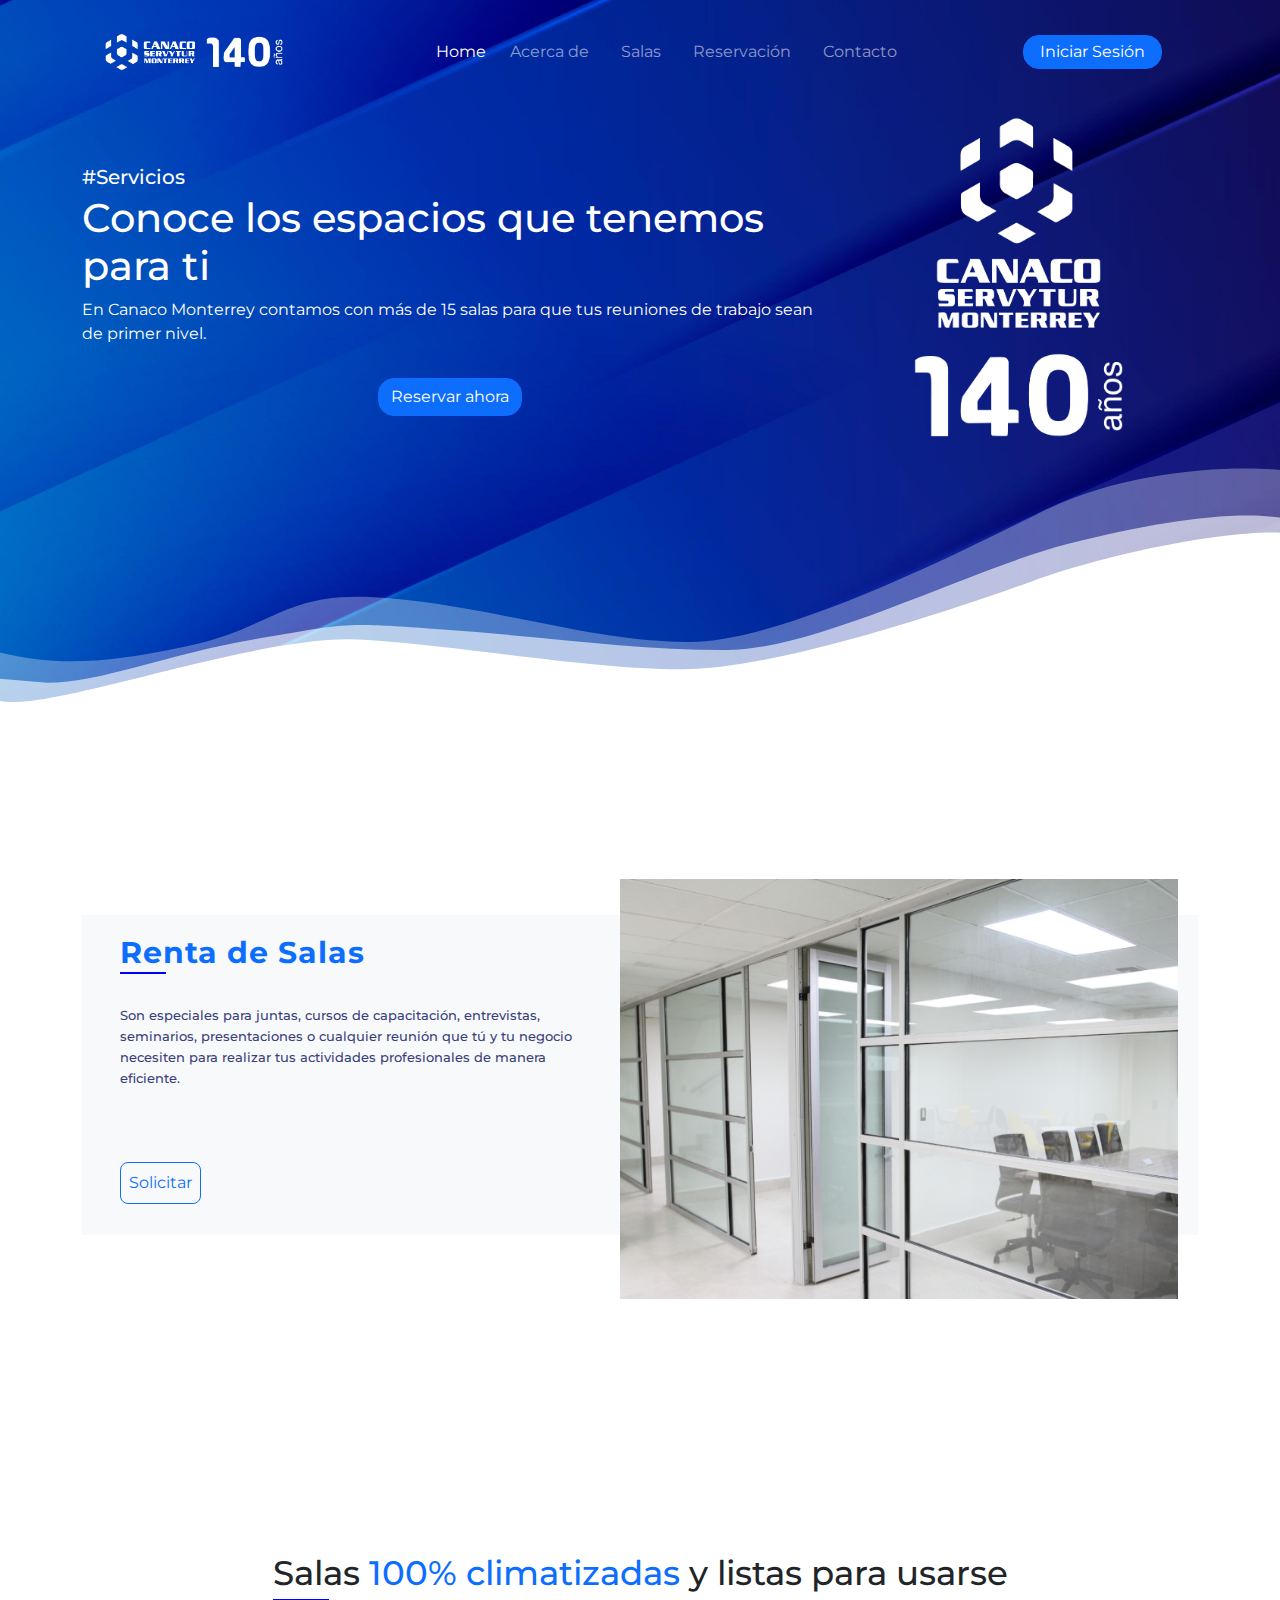
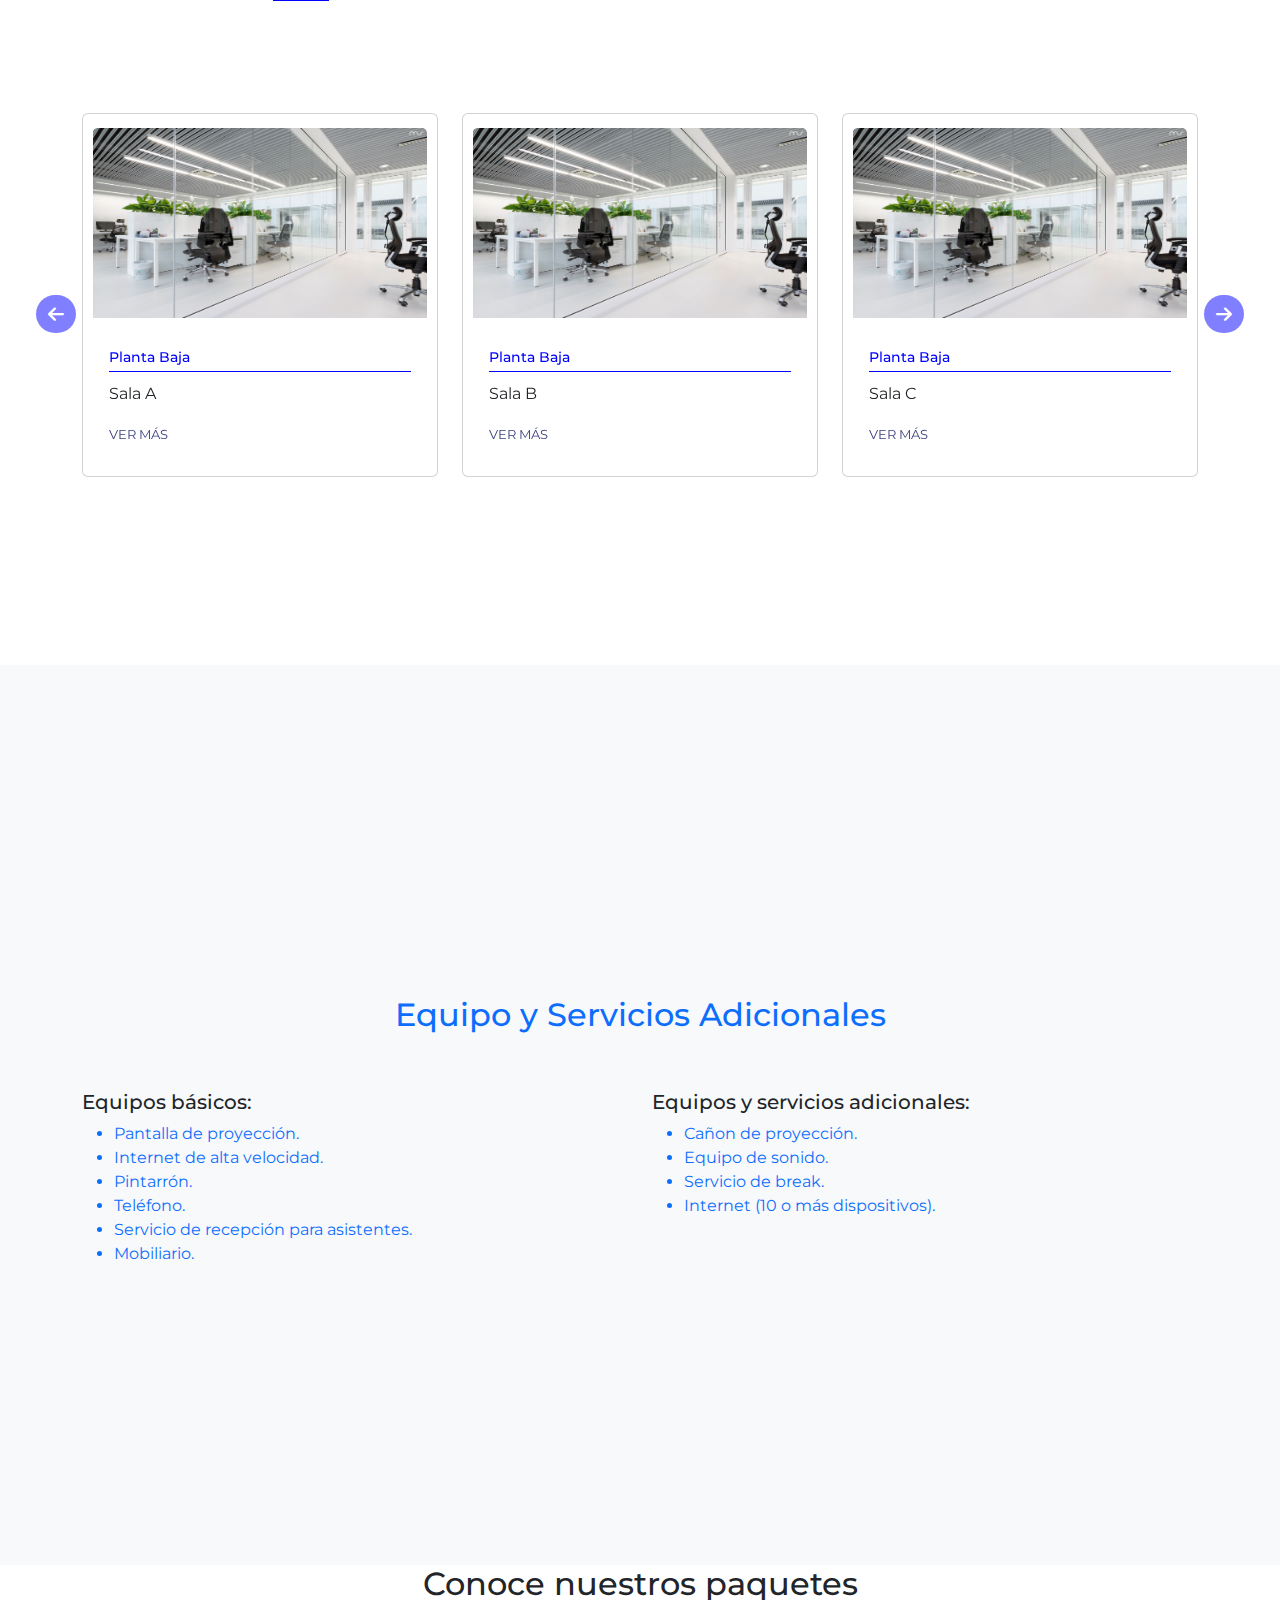
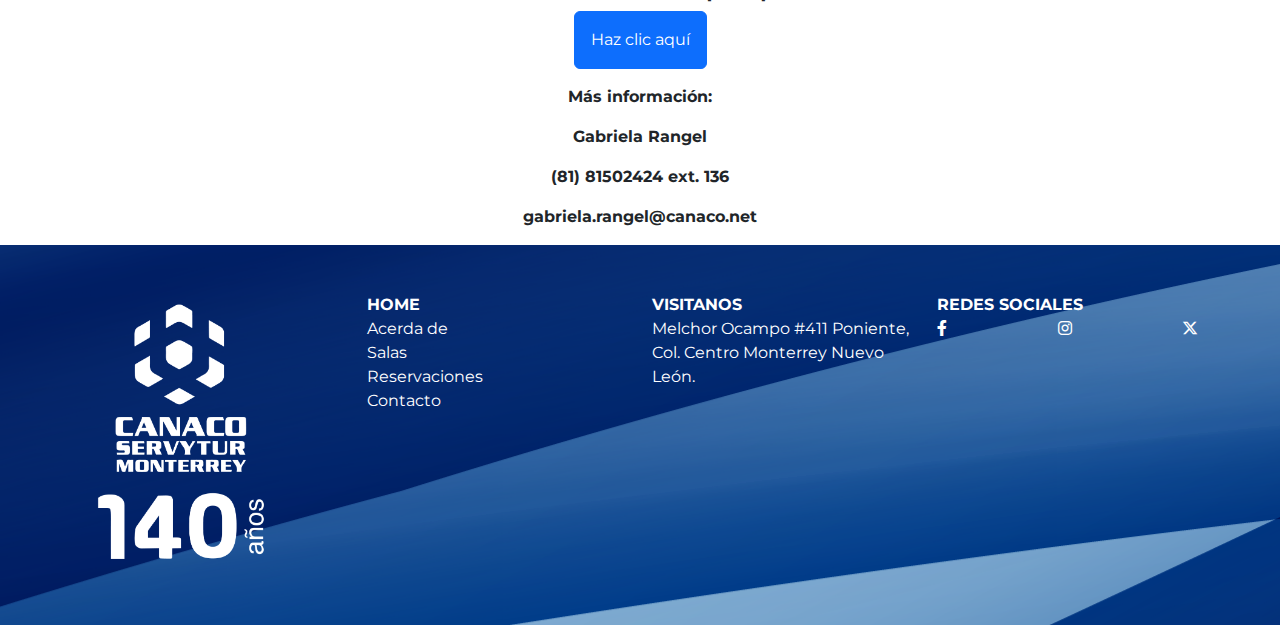
<file: target/salas-1.0.0/index.html>
<!DOCTYPE html>
<html lang="es">
    <head>
        <meta charset="UTF-8" />
        <meta name="viewport" content="width=device-width, initial-scale=1.0" />
        <title>Home -Canaco Servytur Monterrey</title>
        <!-- Link de Bootstrap CSS-->
        <link rel="stylesheet" href="bootstrap/bootstrap.min.css" />
        <!-- Link de Archivo CSS -->
        <link rel="stylesheet" href="css/estilos.css" />
        <!-- Link de Font Awesome -->
        <link rel="stylesheet" href="css/all.min.css" />
        <!-- imagen del icono en la pestaña del navegador -->
        <link rel="shortcut icon" href="img/logo-icon.png"/>
    </head>
    <body>
        <header class="header">
            <div class="container">
                <!--NavBar-->
                <nav class="navbar navbar-dark navbar-expand-lg bg-transparent">
                    <div class="container">
                        <a class="navbar-brand" href="#">
                            <img src="img/LOGO-140-VECTORES-02.png" alt="" class="img-logo" />
                        </a>
                        <!--boton toggle-->
                        <button
                            class="navbar-toggler shadow-none border-0"
                            type="button"
                            data-bs-toggle="offcanvas"
                            data-bs-target="#offcanvasNavbar"
                            aria-controls="offcanvasNavbar"
                            aria-label="Toggle navigation"
                            >
                            <span class="navbar-toggler-icon"></span>
                        </button>
                        <!--barra lateral-->
                        <div
                            class="sidebar offcanvas offcanvas-start"
                            tabindex="-1"
                            id="offcanvasNavbar"
                            aria-labelledby="offcanvasNavbarLabel"
                            >
                            <!--barra lateral header-->
                            <div class="offcanvas-header border-bottom">
                                <img
                                    src="img/LOGO-140-VECTORES-04.png"
                                    class="img-sidebar-logo offcanvas-title"
                                    id="offcanvasNavbarLabel"
                                    />
                                <button
                                    type="button"
                                    class="btn-close btn-close-white shadow-none border-0"
                                    data-bs-dismiss="offcanvas"
                                    aria-label="Close"
                                    ></button>
                            </div>
                            <!--cuerpo de barra lateral-->
                            <div class="offcanvas-body d-flex flex-column flex-lg-row p-4">
                                <ul
                                    class="navbar-nav justify-content-center align-items-center fs-6 flex-grow-1 pe-3"
                                    >
                                    <li class="nav-item">
                                        <a class="nav-link active" aria-current="page" href="#"
                                           >Home</a>
                                    </li>
                                    <li class="nav-item mx-2">
                                        <a class="nav-link" href="acerca-de.html">Acerca de</a> <!--Puse el link para que se vinculara-->
                                    </li>
                                    <li class="nav-item mx-2">
                                        <a class="nav-link" href="salas.html">Salas</a> <!--Puse el link para que se vinculara-->
                                    </li>
                                    <li class="nav-item mx-2">
                                        <a class="nav-link" href="reservaciones.html">Reservación</a>
                                    </li>
                                    <li class="nav-item mx-2">
                                        <a class="nav-link" href="contacto.html">Contacto</a>
                                    </li>
                                </ul>
                                <!--login-->
                                <div
                                    class="d-flex flex-column justify-content-center align-items-center gap-3"
                                    >
                                    <a
                                        href="login.jsp"
                                        class="text-white text-decoration-none px-3 py-1 btn btn-primary rounded-4"
                                        >Iniciar Sesión</a
                                    >
                                </div>
                            </div>
                        </div>
                    </div>
                </nav>
                <!--Descripcion-->
                <div class="row d-flex flex-wrap-reverse align-items-center text-white">
                    <div class="col-lg-8 d-flex flex-column">
                        <!--titulo-->
                        <h1>
                            <span class="text-capitalize h5">#servicios</span><br />Conoce los
                            espacios que tenemos para ti
                        </h1>
                        <!--descripcion-->
                        <p>
                            En Canaco Monterrey contamos con más de 15 salas para que tus
                            reuniones de trabajo sean de primer nivel.
                        </p>
                        <!--boton-->
                        <a
                            href="#renta"
                            class="text-reset text-start btn btn-primary mt-3 m-auto rounded-4"
                            >Reservar ahora</a
                        >
                    </div>
                    <div class="col-lg-4 text-center">
                        <img
                            src="img/LOGO-140-VECTORES-04.png"
                            alt=""
                            class="img-descripcion"
                            />
                    </div>
                </div>
            </div>
            <img src="img/cut-header.svg" alt="" />
        </header>

        <!--seccion renta de salas-->

        <div class="container" id="renta">
            <div class="renta-salas-container">
                <div class="renta-salas bg-light">
                    <div class="row">
                        <div class="col-lg-6">
                            <div class="contenido-renta-salas">
                                <h3 class="heading-renta-salas text-primary">Renta de Salas</h3>
                                <p class="para-renta-salas">
                                    Son especiales para juntas, cursos de capacitación,
                                    entrevistas, seminarios, presentaciones o cualquier reunión
                                    que tú y tu negocio necesiten para realizar tus actividades
                                    profesionales de manera eficiente.
                                </p>
                                <a href="reservaciones.html" class="btn btn-outline-primary rounded-3 p-2 mt-5">Solicitar</a>
                            </div>
                        </div>
                        <div class="col-lg-6">
                            <img src="img/salaejemplo.png" alt="" class="img-renta-salas" />
                        </div>
                    </div>
                </div>
            </div>
        </div>

        <!--catalogos de salas-->
        <section class="catalogos-salas">
            <h2 class="heading-catalogos-salas">
                Salas <span class="text-primary">100% climatizadas</span> y listas para
                usarse
            </h2>
            <div class="container-fluid">
                <!--carrusel de salas-->
                <div id="carouselExample" class="carousel slide">
                    <div class="carousel-inner">
                        <div class="carousel-item active">
                            <div class="container">
                                <div class="row">
                                    <div class="col-lg-4 col-md-6">
                                        <!--cards-->
                                        <div class="card card-catalogos">
                                            <img
                                                src="img/espacios.jpg"
                                                alt=""
                                                class="card-img-top img-card"
                                                />
                                            <div class="card-body">
                                                <h5 class="card-title">Planta Baja</h5>
                                                <p class="card-text">Sala A</p>
                                                <a href="salas-detalles.html" class="btn-catalogos-salas">Ver más</a>
                                            </div>
                                        </div>
                                    </div>
                                    <div class="col-lg-4 col-md-6">
                                        <!--cards-->
                                        <div class="card card-catalogos">
                                            <img
                                                src="img/espacios.jpg"
                                                alt=""
                                                class="card-img-top img-card"
                                                />
                                            <div class="card-body">
                                                <h5 class="card-title">Planta Baja</h5>
                                                <p class="card-text">Sala B</p>
                                                <a href="salas-detalles.html" class="btn-catalogos-salas">Ver más</a>
                                            </div>
                                        </div>
                                    </div>
                                    <div class="col-lg-4 col-md-6 mt-lg-0 mt-sm-3">
                                        <!--cards-->
                                        <div class="card card-catalogos">
                                            <img
                                                src="img/espacios.jpg"
                                                alt=""
                                                class="card-img-top img-card"
                                                />
                                            <div class="card-body">
                                                <h5 class="card-title">Planta Baja</h5>
                                                <p class="card-text">Sala C</p>
                                                <a href="salas-detalles.html" class="btn-catalogos-salas">Ver más</a>
                                            </div>
                                        </div>
                                    </div>
                                </div>
                            </div>
                        </div>

                        <div class="carousel-item">
                            <div class="container">
                                <div class="row">
                                    <div class="col-lg-4 col-md-6">
                                        <!--cards-->
                                        <div class="card card-catalogos">
                                            <img
                                                src="img/espacios.jpg"
                                                alt=""
                                                class="card-img-top img-card"
                                                />
                                            <div class="card-body">
                                                <h5 class="card-title">Planta Baja</h5>
                                                <p class="card-text">Sala Ocampo</p>
                                                <a href="salas-detalles.html" class="btn-catalogos-salas">Ver más</a>
                                            </div>
                                        </div>
                                    </div>
                                    <div class="col-lg-4 col-md-6">
                                        <!--cards-->
                                        <div class="card card-catalogos">
                                            <img
                                                src="img/espacios.jpg"
                                                alt=""
                                                class="card-img-top img-card"
                                                />
                                            <div class="card-body">
                                                <h5 class="card-title">Planta Baja</h5>
                                                <p class="card-text">Sala Rayón</p>
                                                <a href="salas-detalles.html" class="btn-catalogos-salas">Ver más</a>
                                            </div>
                                        </div>
                                    </div>
                                    <div class="col-lg-4 col-md-6">
                                        <!--cards-->
                                        <div class="card card-catalogos">
                                            <img
                                                src="img/espacios.jpg"
                                                alt=""
                                                class="card-img-top img-card"
                                                />
                                            <div class="card-body">
                                                <h5 class="card-title">Piso 1</h5>
                                                <p class="card-text">Pedro Maíz</p>
                                                <a href="salas-detalles.html" class="btn-catalogos-salas">Ver más</a>
                                            </div>
                                        </div>
                                    </div>
                                </div>
                            </div>
                        </div>

                        <div class="carousel-item">
                            <div class="container">
                                <div class="row">
                                    <div class="col-lg-4 col-md-6">
                                        <!--cards-->
                                        <div class="card card-catalogos">
                                            <img
                                                src="img/espacios.jpg"
                                                alt=""
                                                class="card-img-top img-card"
                                                />
                                            <div class="card-body">
                                                <h5 class="card-title">Piso 1</h5>
                                                <p class="card-text">Sala Comercio</p>
                                                <a href="salas-detalles.html" class="btn-catalogos-salas">Ver más</a>
                                            </div>
                                        </div>
                                    </div>
                                    <div class="col-lg-4 col-md-6">
                                        <!--cards-->
                                        <div class="card card-catalogos">
                                            <img
                                                src="img/espacios.jpg"
                                                alt=""
                                                class="card-img-top img-card"
                                                />
                                            <div class="card-body">
                                                <h5 class="card-title">Piso 1</h5>
                                                <p class="card-text">Sala Servicios</p>
                                                <a href="salas-detalles.html" class="btn-catalogos-salas">Ver más</a>
                                            </div>
                                        </div>
                                    </div>
                                    <div class="col-lg-4 col-md-6">
                                        <!--cards-->
                                        <div class="card card-catalogos">
                                            <img
                                                src="img/espacios.jpg"
                                                alt=""
                                                class="card-img-top img-card"
                                                />
                                            <div class="card-body">
                                                <h5 class="card-title">Piso 1</h5>
                                                <p class="card-text">Sala Turismo</p>
                                                <a href="salas-detalles.html" class="btn-catalogos-salas">Ver más</a>
                                            </div>
                                        </div>
                                    </div>
                                </div>
                            </div>
                        </div>
                        <div class="carousel-item">
                            <div class="container">
                                <div class="row">
                                    <div class="col-lg-4 col-md-6">
                                        <!--cards-->
                                        <div class="card card-catalogos">
                                            <img
                                                src="img/espacios.jpg"
                                                alt=""
                                                class="card-img-top img-card"
                                                />
                                            <div class="card-body">
                                                <h5 class="card-title">Piso 1</h5>
                                                <p class="card-text">Sala Industria</p>
                                                <a href="salas-detalles.html" class="btn-catalogos-salas">Ver más</a>
                                            </div>
                                        </div>
                                    </div>
                                    <div class="col-lg-4 col-md-6">
                                        <!--cards-->
                                        <div class="card card-catalogos">
                                            <img
                                                src="img/espacios.jpg"
                                                alt=""
                                                class="card-img-top img-card"
                                                />
                                            <div class="card-body">
                                                <h5 class="card-title">Piso 2</h5>
                                                <p class="card-text">Sala Emprendedores</p>
                                                <a href="salas-detalles.html" class="btn-catalogos-salas">Ver más</a>
                                            </div>
                                        </div>
                                    </div>
                                    <div class="col-lg-4 col-md-6">
                                        <!--cards-->
                                        <div class="card card-catalogos">
                                            <img
                                                src="img/espacios.jpg"
                                                alt=""
                                                class="card-img-top img-card"
                                                />
                                            <div class="card-body">
                                                <h5 class="card-title">Piso 2</h5>
                                                <p class="card-text">Sala Pymes</p>
                                                <a href="salas-detalles.html" class="btn-catalogos-salas">Ver más</a>
                                            </div>
                                        </div>
                                    </div>
                                </div>
                            </div>
                        </div>
                        <div class="carousel-item">
                            <div class="container">
                                <div class="row">
                                    <div class="col-lg-4 col-md-6">
                                        <!--cards-->
                                        <div class="card card-catalogos">
                                            <img
                                                src="img/espacios.jpg"
                                                alt=""
                                                class="card-img-top img-card"
                                                />
                                            <div class="card-body">
                                                <h5 class="card-title">Piso 3</h5>
                                                <p class="card-text">Terraza</p>
                                                <a href="salas-detalles.html" class="btn-catalogos-salas">Ver más</a>
                                            </div>
                                        </div>
                                    </div>
                                    <div class="col-lg-4 col-md-6">
                                        <!--cards-->
                                        <div class="card card-catalogos">
                                            <img
                                                src="img/espacios.jpg"
                                                alt=""
                                                class="card-img-top img-card"
                                                />
                                            <div class="card-body">
                                                <h5 class="card-title">Planta Baja</h5>
                                                <p class="card-text">Terraza PB</p>
                                                <a href="salas-detalles.html" class="btn-catalogos-salas">Ver más</a>
                                            </div>
                                        </div>
                                    </div>
                                </div>
                            </div>
                        </div>
                    </div>
                    <button
                        class="carousel-control-prev btn-prev"
                        type="button"
                        data-bs-target="#carouselExample"
                        data-bs-slide="prev"
                        >
                        <span
                            ><i
                                class="fa-sharp fa-solid fa-arrow-left btn-scroll button-left"
                                ></i
                            ></span>
                    </button>
                    <button
                        class="carousel-control-next btn-next"
                        type="button"
                        data-bs-target="#carouselExample"
                        data-bs-slide="next"
                        >
                        <span
                            ><i
                                class="fa-sharp fa-solid fa-arrow-right btn-scroll button-right"
                                ></i
                            ></span>
                    </button>
                </div>
            </div>
        </section>

        <!--servicios adicionales seccion-->
        <section class="servicios-adicionales vh-100 bg-light">
            <div class="container">
                <div class="row align-content-center vh-100">
                    <h2 class="heading-servicios-adicionales text-center text-primary py-5">Equipo y Servicios Adicionales</h2>
                    <div class="col-sm-12 col-md-6">
                        <h5>Equipos básicos:</h5>
                        <ul>
                            <li class="text-primary">Pantalla de proyección.</li>
                            <li class="text-primary">Internet de alta velocidad.</li>
                            <li class="text-primary">Pintarrón.</li>
                            <li class="text-primary">Teléfono.</li>
                            <li class="text-primary">
                                Servicio de recepción para asistentes.
                            </li>
                            <li class="text-primary">Mobiliario.</li>
                        </ul>
                    </div>
                    <div class="col-sm-12 col-md-6">
                        <h5>Equipos y servicios adicionales:</h5>
                        <ul>
                            <li class="text-primary">Cañon de proyección.</li>
                            <li class="text-primary">Equipo de sonido.</li>
                            <li class="text-primary">Servicio de break.</li>
                            <li class="text-primary">Internet (10 o más dispositivos).</li>
                        </ul>
                    </div>
                </div>
            </div>
        </section>
        <section class="info-contacto">
            <div class="container">
                <div class="row">
                    <h2 class="text-center titulo-info">Conoce nuestros paquetes</h2>
                    <div class="col-md-12 text-center">
                        <a href="salas-detalles.html" class="btn btn-primary p-3">
                            Haz clic aquí
                        </a>
                    </div>
                    <!-- Separacion del botón -->
                    <div class="w-100 m-2"></div>
                    <div class="col-md-12 text-center fw-bold">
                        <p>Más información:</p>
                        <p>Gabriela Rangel</p>
                        <p>(81) 81502424 ext. 136</p>
                        <p>gabriela.rangel@canaco.net</p>
                    </div>
                </div>
            </div>
        </section>

        <!-- Seccion de Pie de página -->

        <footer class="footer text-white text-decoration-none">
            <div class="container">
                <nav class="row py-5">
                    <!-- Logo -->
                    <a
                        href=""
                        class="col-3 text-reset text-uppercase d-flex align-items-center"
                        ><img src="img/LOGO-140-VECTORES-04.png" alt="" class="img-logo mr-2"
                          /></a>

                    <!-- Menu -->
                    <ul class="col-3 list-unstyled">
                        <li class="fw-bold text-uppercase">Home</li>
                        <li><a href="acerca-de.html" class="text-reset text-decoration-none">Acerda de</a></li>
                        <li><a href="salas.html" class="text-reset text-decoration-none">Salas</a></li>
                        <li><a href="reservaciones.html" class="text-reset text-decoration-none">Reservaciones</a></li>
                        <li><a href="contacto.html" class="text-reset text-decoration-none">Contacto</a></li>
                    </ul>

                    <!-- Menu -->
                    <ul class="col-3 list-unstyled">
                        <li class="fw-bold text-uppercase">Visitanos</li>
                        <li>
                            Melchor Ocampo #411 Poniente, Col. Centro Monterrey Nuevo León.
                        </li>
                    </ul>

                    <!-- Redes Sociales -->
                    <ul class="col-3 list-unstyled">
                        <li class="fw-bold text-uppercase">Redes Sociales</li>
                        <li class="d-flex justify-content-between">
                            <a href="#" class="text-reset">
                                <i class="fa-brands fa-facebook-f"></i>
                            </a>
                            <a href="#" class="text-reset">
                                <i class="fa-brands fa-instagram"></i>
                            </a>
                            <a href="#" class="text-reset">
                                <i class="fa-brands fa-x-twitter"></i>
                            </a>
                        </li>
                    </ul>
                </nav>
            </div>
        </footer>

        <!-- Link de Bootstrap JavaScript -->
        <script src="bootstrap/bootstrap.bundle.min.js"></script>
    </body>
</html>
</file>
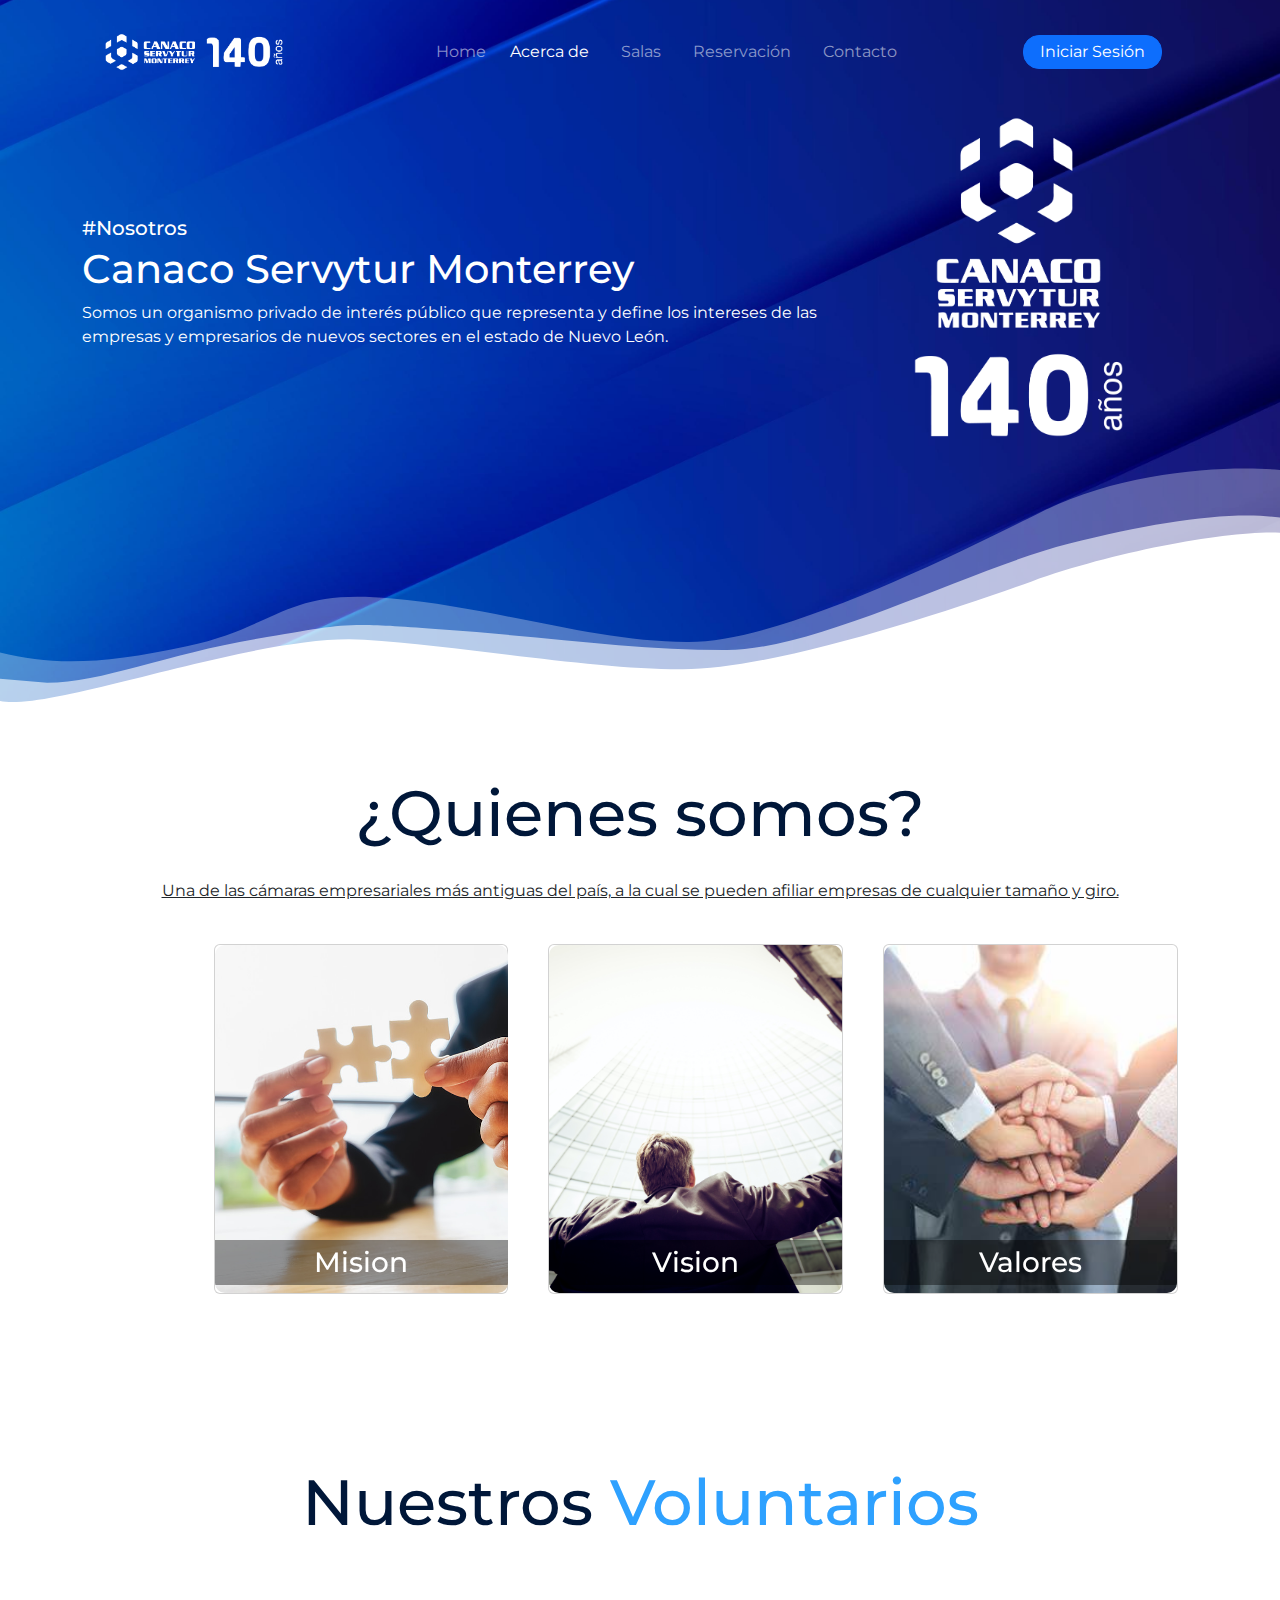
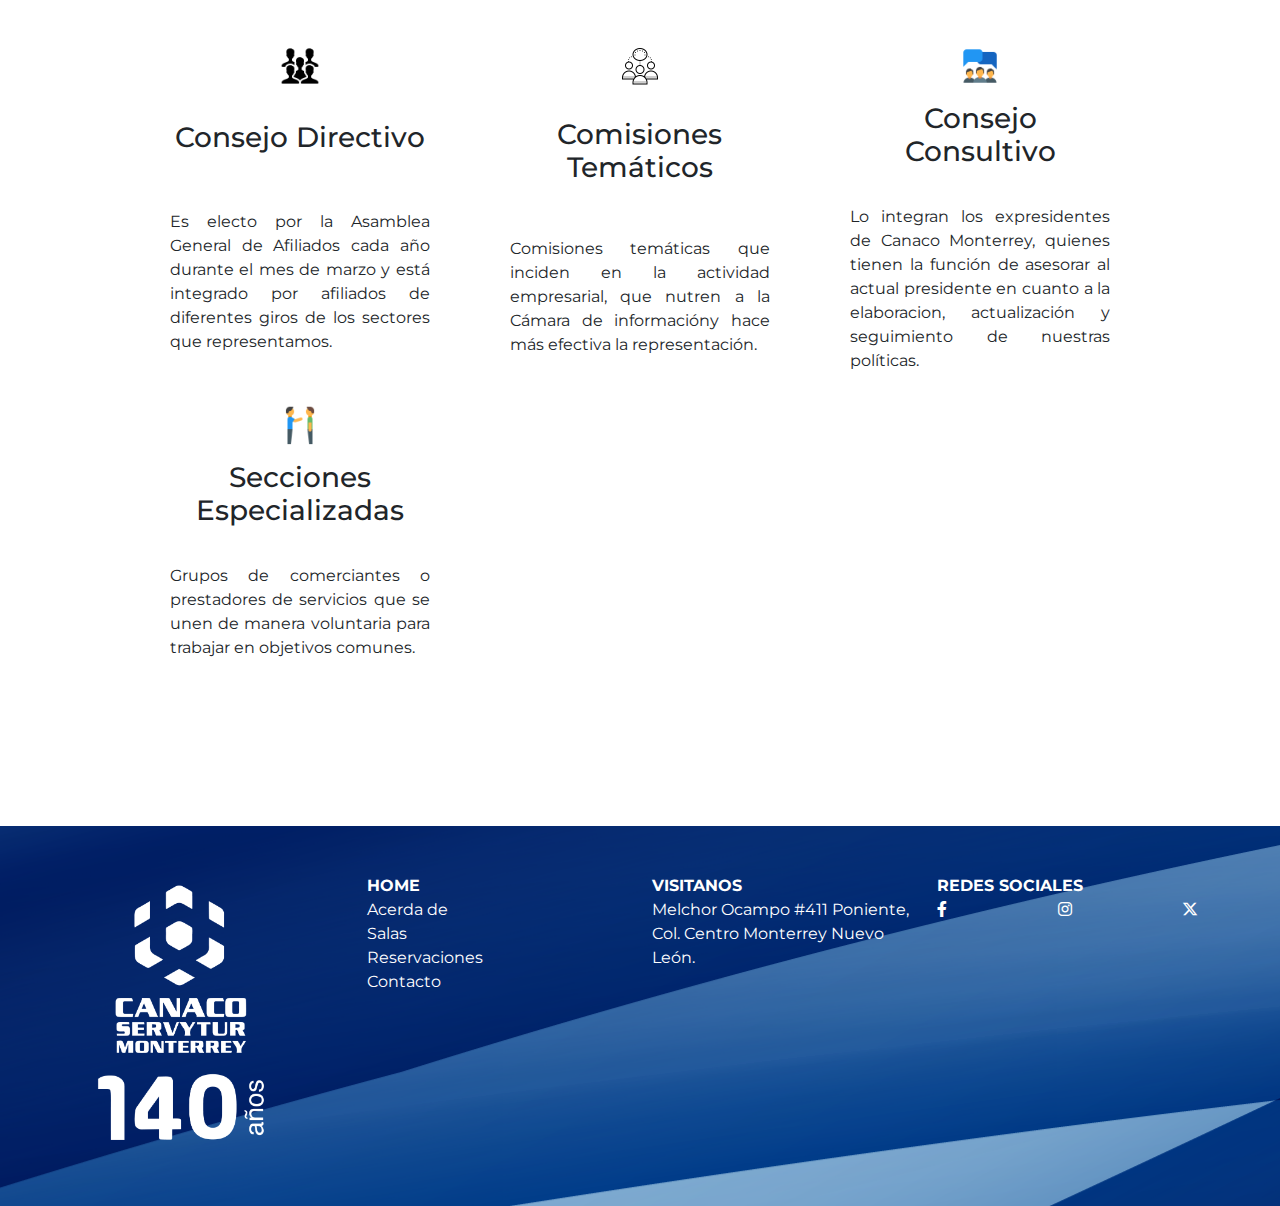
<file: target/salas-1.0.0/acerca-de.html>
<!DOCTYPE html>
<html lang="en">
    <head>
        <meta charset="UTF-8">
        <meta name="viewport" content="width=device-width, initial-scale=1.0">
        <title>Acerca de -Canaco Servytur Monterrey</title>

        <!-- Link de Bootstrap CSS-->
        <link rel="stylesheet" href="bootstrap/bootstrap.min.css" />
        <!-- Link de Archivo CSS -->
        <link rel="stylesheet" href="css/estilos.css" />
        <link rel="stylesheet" href="css/acerca-de.css">
        <!-- Link de Font Awesome -->
        <link rel="stylesheet" href="css/all.min.css" />
        <!-- imagen del icono en la pestaña del navegador -->
        <link rel="shortcut icon" href="img/logo-icon.png"/>
    </head>
    <body>
        <header class="header">
            <div class="container">
                <!--NavBar-->
                <nav class="navbar navbar-dark navbar-expand-lg bg-transparent">
                    <div class="container">
                        <a class="navbar-brand" href="#">
                            <img src="img/LOGO-140-VECTORES-02.png" alt="" class="img-logo" />
                        </a>
                        <!--boton toggle-->
                        <button
                            class="navbar-toggler shadow-none border-0"
                            type="button"
                            data-bs-toggle="offcanvas"
                            data-bs-target="#offcanvasNavbar"
                            aria-controls="offcanvasNavbar"
                            aria-label="Toggle navigation"
                            >
                            <span class="navbar-toggler-icon"></span>
                        </button>
                        <!--barra lateral-->
                        <div
                            class="sidebar offcanvas offcanvas-start"
                            tabindex="-1"
                            id="offcanvasNavbar"
                            aria-labelledby="offcanvasNavbarLabel"
                            >
                            <!--barra lateral header-->
                            <div class="offcanvas-header border-bottom">
                                <img
                                    src="img/LOGO-140-VECTORES-04.png"
                                    class="img-sidebar-logo offcanvas-title"
                                    id="offcanvasNavbarLabel"
                                    />
                                <button
                                    type="button"
                                    class="btn-close btn-close-white shadow-none border-0"
                                    data-bs-dismiss="offcanvas"
                                    aria-label="Close"
                                    ></button>
                            </div>
                            <!--cuerpo de barra lateral-->
                            <div class="offcanvas-body d-flex flex-column flex-lg-row p-4">
                                <ul
                                    class="navbar-nav justify-content-center align-items-center fs-6 flex-grow-1 pe-3"
                                    >
                                    <li class="nav-item">
                                        <a class="nav-link" aria-current="page" href="index.html"
                                           >Home</a>
                                    </li>
                                    <li class="nav-item mx-2">
                                        <a class="nav-link active" href="acerca-de.html">Acerca de</a> <!--Puse el link para que se vinculara-->
                                    </li>
                                    <li class="nav-item mx-2">
                                        <a class="nav-link" href="salas.html">Salas</a> <!--Puse el link para que se vinculara-->
                                    </li>
                                    <li class="nav-item mx-2">
                                        <a class="nav-link" href="reservaciones.html">Reservación</a>
                                    </li>
                                    <li class="nav-item mx-2">
                                        <a class="nav-link" href="contacto.html">Contacto</a>
                                    </li>
                                </ul>
                                <!--login-->
                                <div
                                    class="d-flex flex-column justify-content-center align-items-center gap-3"
                                    >
                                    <a
                                        href="login.jsp"
                                        class="text-white text-decoration-none px-3 py-1 btn btn-primary rounded-4"
                                        >Iniciar Sesión</a
                                    >
                                </div>
                            </div>
                        </div>
                    </div>
                </nav>

                <!--Descripcion-->
                <div class="row d-flex flex-wrap-reverse align-items-center text-white">
                    <div class="col-lg-8 d-flex flex-column">
                        <!--titulo-->
                        <h1>
                            <span class="text-capitalize h5">#Nosotros</span><br />Canaco Servytur Monterrey
                        </h1>
                        <!--descripcion-->
                        <p>
                            Somos un organismo privado de interés público que representa y define los intereses de las empresas y empresarios de nuevos sectores en el estado de Nuevo León.
                        </p>
                    </div>
                    <div class="col-lg-4 text-center">
                        <img
                            src="img/LOGO-140-VECTORES-04.png"
                            alt=""
                            class="img-descripcion"
                            />
                    </div>
                </div>
            </div>
            <img src="img/cut-header.svg" alt="" />
        </header>

        <!--Mision, vision-->
        <section class="container about">
            <h1 class="title">¿Quienes somos?</h1>
            <p class="about__paragraph"><u>Una de las cámaras empresariales más antiguas del país, a la cual se pueden afiliar empresas de cualquier tamaño y giro.</u></p>

            <div class="container-card">
                <div class="card">
                    <div class="face front">
                        <img src="img/MisionP.jpg" alt="">
                        <h3>Mision</h3>
                    </div>
                    <div class="face back">
                        <article class="about__icons">
                            <img src="img/Mision.gif" class="about__icon">
                            <h3 class="about__title">Mision</h3>
                            <p class="about__paragrah">Representar, promover y defender los intereses de nuestros afiliados</p>
                        </article>
                    </div>
                </div> 


                <div class="card">
                    <div class="face front">
                        <img src="img/VisionP.jpg" alt="">
                        <h3>Vision</h3>
                    </div>
                    <div class="face back">
                        <article class="about__icons">
                            <img src="img/Vision.gif" class="about__icon">
                            <h3 class="about__title">Vision</h3>
                            <p class="about__paragrah">Ser la Cámara de Comercio con la mayor representatividad en México.</p>
                        </article>
                    </div>
                </div>  


                <div class="card">
                    <div class="face front">
                        <img src="img/ValoresP.jpg" alt="">
                        <h3>Valores</h3>
                    </div>
                    <div class="face back">
                        <article class="about__icons">
                            <img src="img/Valores.png" class="about__icon">
                            <h3 class="about__title">Valores</h3>
                            <p class="about__paragrah">Espíritu de servicio, competitividad, integridad, responsabilidad social y bien común.</p>
                        </article>
                    </div>
                </div>
            </div> 

        </section>

        <!--Nuestros voluntarios-->
        <section class="container about">
            <h2 class="subtitle">Nuestros <span> Voluntarios</span></h2>

            <div class="about__main">
                <article class="about__icons">
                    <img src="img/CDirectivo.png" class="about__icon">
                    <h3 class="about__title">Consejo Directivo</h3>
                    <p class="about__paragrah">Es electo por la Asamblea General de Afiliados cada año durante el mes de marzo y está integrado por afiliados de diferentes giros de los sectores que representamos.</p>
                </article>

                <article class="about__icons">
                    <img src="img/CTema.png" class="about__icon">
                    <h3 class="about__title">Comisiones Temáticos</h3>
                    <p class="about__paragrah">Comisiones temáticas que inciden en la actividad empresarial, que nutren a la Cámara de informacióny hace más efectiva la representación.</p>
                </article>

                <article class="about__icons">
                    <img src="img/CConsultivo.png" class="about__icon">
                    <h3 class="about__title">Consejo Consultivo</h3>
                    <p class="about__paragrah">Lo integran los expresidentes de Canaco Monterrey, quienes tienen la función de asesorar al actual presidente en cuanto a la elaboracion, actualización y seguimiento de nuestras políticas.</p>
                </article>

                <article class="about__icons">
                    <img src="img/CEspec.png" class="about__icon">
                    <h3 class="about__title">Secciones Especializadas</h3>
                    <p class="about__paragrah">Grupos de comerciantes o prestadores de servicios que se unen de manera voluntaria para trabajar en objetivos comunes.</p>
                </article>

            </div>
        </section>

        <!-- Seccion de Pie de página -->

        <footer class="footer text-white text-decoration-none">
            <div class="container">
                <nav class="row py-5">
                    <!-- Logo -->
                    <a
                        href=""
                        class="col-3 text-reset text-uppercase d-flex align-items-center"
                        ><img src="img/LOGO-140-VECTORES-04.png" alt="" class="img-logo mr-2"
                          /></a>

                    <!-- Menu -->
                    <ul class="col-3 list-unstyled">
                        <li><a href="index.html"class="fw-bold text-reset text-uppercase text-decoration-none">Home</a></li>
                        <li><a href="acerca-de.html" class="text-reset text-decoration-none">Acerda de</a></li>
                        <li><a href="salas.html" class="text-reset text-decoration-none">Salas</a></li>
                        <li><a href="reservaciones.html" class="text-reset text-decoration-none">Reservaciones</a></li>
                        <li><a href="contacto.html" class="text-reset text-decoration-none">Contacto</a></li>
                    </ul>

                    <!-- Menu -->
                    <ul class="col-3 list-unstyled">
                        <li class="fw-bold text-uppercase">Visitanos</li>
                        <li>
                            Melchor Ocampo #411 Poniente, Col. Centro Monterrey Nuevo León.
                        </li>
                    </ul>

                    <!-- Redes Sociales -->
                    <ul class="col-3 list-unstyled">
                        <li class="fw-bold text-uppercase">Redes Sociales</li>
                        <li class="d-flex justify-content-between">
                            <a href="#" class="text-reset">
                                <i class="fa-brands fa-facebook-f"></i>
                            </a>
                            <a href="#" class="text-reset">
                                <i class="fa-brands fa-instagram"></i>
                            </a>
                            <a href="#" class="text-reset">
                                <i class="fa-brands fa-x-twitter"></i>
                            </a>
                        </li>
                    </ul>
                </nav>
            </div>
        </footer>

        <!-- Link de Bootstrap JavaScript -->
        <script src="bootstrap/bootstrap.bundle.min.js"></script>

    </body>
</html>
</file>
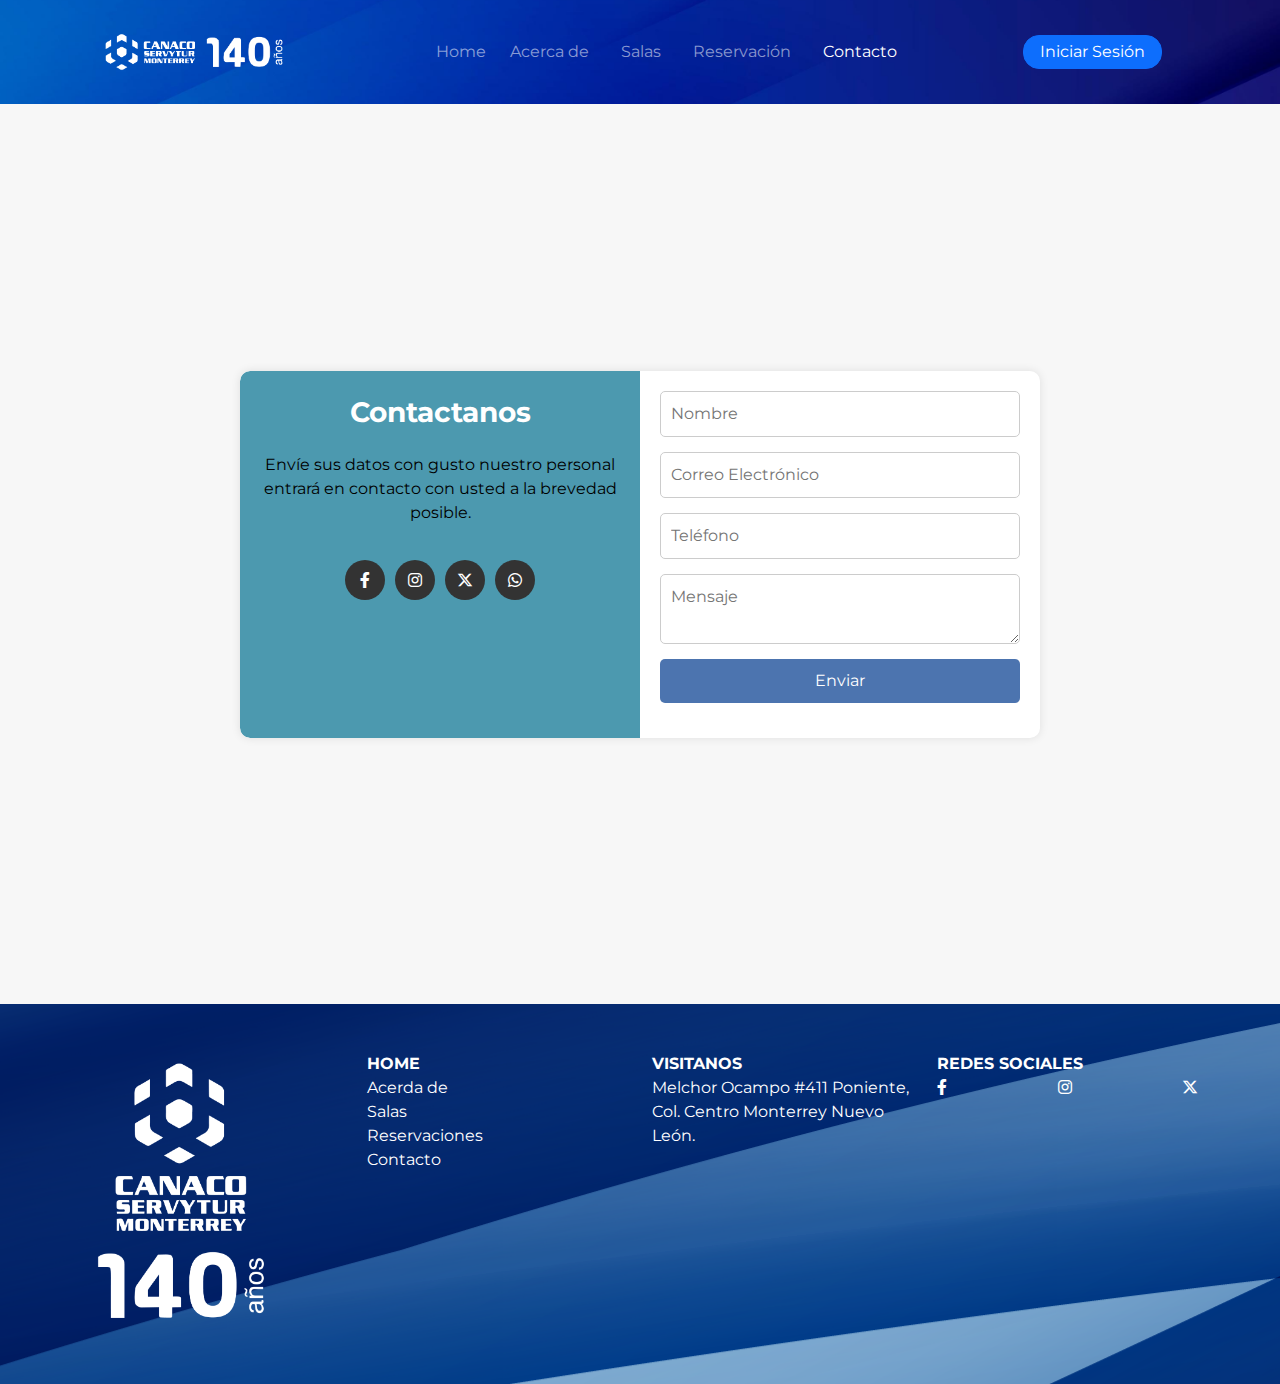
<file: target/salas-1.0.0/contacto.html>
<!DOCTYPE html>
<html lang="es">
    <head>
        <meta charset="UTF-8">
        <meta name="viewport" content="width=device-width, initial-scale=1.0">
        <title>Contacto de Canaco Servytur Monterrey</title>

        <!-- Link de Bootstrap CSS-->
        <link rel="stylesheet" href="bootstrap/bootstrap.min.css" />
        <!-- Link de Archivo CSS -->

        <link rel="stylesheet" href="css/contacto.css">

        <!-- Link de Font Awesome -->
        <link rel="stylesheet" href="css/all.min.css" />

        <!-- imagen del icono en la pestaña del navegador -->
        <link rel="shortcut icon" href="img/logo-icon.png"/>

    </head>
    <body>
        <header class="header">
            <div class="container">
                <!--NavBar-->
                <nav class="navbar navbar-dark navbar-expand-lg bg-transparent">
                    <div class="container">
                        <a class="navbar-brand" href="#">
                            <img src="img/LOGO-140-VECTORES-02.png" alt="" class="img-logo" />
                        </a>
                        <!--boton toggle-->
                        <button
                            class="navbar-toggler shadow-none border-0"
                            type="button"
                            data-bs-toggle="offcanvas"
                            data-bs-target="#offcanvasNavbar"
                            aria-controls="offcanvasNavbar"
                            aria-label="Toggle navigation"
                            >
                            <span class="navbar-toggler-icon"></span>
                        </button>
                        <!--barra lateral-->
                        <div
                            class="sidebar offcanvas offcanvas-start"
                            tabindex="-1"
                            id="offcanvasNavbar"
                            aria-labelledby="offcanvasNavbarLabel"
                            >
                            <!--barra lateral header-->
                            <div class="offcanvas-header border-bottom">
                                <img
                                    src="img/LOGO-140-VECTORES-04.png"
                                    class="img-sidebar-logo offcanvas-title"
                                    id="offcanvasNavbarLabel"
                                    />
                                <button
                                    type="button"
                                    class="btn-close btn-close-white shadow-none border-0"
                                    data-bs-dismiss="offcanvas"
                                    aria-label="Close"
                                    ></button>
                            </div>
                            <!--cuerpo de barra lateral-->
                            <div class="offcanvas-body d-flex flex-column flex-lg-row p-4">
                                <ul
                                    class="navbar-nav justify-content-center align-items-center fs-6 flex-grow-1 pe-3"
                                    >
                                    <li class="nav-item">
                                        <a class="nav-link" aria-current="page" href="index.html"
                                           >Home</a>
                                    </li>
                                    <li class="nav-item mx-2">
                                        <a class="nav-link" href="acerca-de.html">Acerca de</a> <!--Puse el link para que se vinculara-->
                                    </li>
                                    <li class="nav-item mx-2">
                                        <a class="nav-link" href="salas.html">Salas</a> <!--Puse el link para que se vinculara-->
                                    </li>
                                    <li class="nav-item mx-2">
                                        <a class="nav-link" href="reservaciones.html">Reservación</a>
                                    </li>
                                    <li class="nav-item mx-2">
                                        <a class="nav-link active" href="contacto.html">Contacto</a>
                                    </li>
                                </ul>
                                <!--login-->
                                <div
                                    class="d-flex flex-column justify-content-center align-items-center gap-3"
                                    >
                                    <a
                                        href="login.jsp"
                                        class="text-white text-decoration-none px-3 py-1 btn btn-primary rounded-4"
                                        >Iniciar Sesión</a
                                    >
                                </div>
                            </div>
                        </div>
                    </div>
                </nav>
        </header>


        <!--Contacto-->
        <div class="contactos">
            <div class="contacto-container">
                <div class="contacto-izquierdo">
                    <div class="titulo">Contactanos</div>
                    <p class="parrafo">Envíe sus datos con gusto nuestro personal entrará en contacto con usted a la brevedad posible.</p>
                    <div class="logotipos">
                        <div class="logotipo facebook" onclick="seleccionarRed('facebook')"><i class="fa-brands fa-facebook-f"></i></div>
                        <div class="logotipo instagram" onclick="seleccionarRed('instagram')"><i class="fa-brands fa-instagram"></i></div>
                        <div class="logotipo twitter" onclick="seleccionarRed('twitter')"><i class="fa-brands fa-x-twitter"></i></div>
                        <div class="logotipo whatsapp" onclick="seleccionarRed('whatsapp')"><i class="fab fa-whatsapp"></i></div>
                    </div>
                </div>
                <div class="contacto-derecho">
                    <form id="contactoForm" onsubmit="enviarFormulario(event)">
                        <input type="text" placeholder="Nombre" required>
                        <input type="email" placeholder="Correo Electrónico" required>
                        <input type="tel" placeholder="Teléfono">
                        <textarea placeholder="Mensaje" required></textarea>
                        <button type="submit">Enviar</button>
                        <div id="agradecimiento" class="oculto">Gracias por sus comentarios</div>
                    </form>
                </div>
            </div>
        </div>  



        <!-- Seccion de Pie de página -->

        <footer class="footer text-white text-decoration-none">
            <div class="container">
                <nav class="row py-5">
                    <!-- Logo -->
                    <a
                        href=""
                        class="col-3 text-reset text-uppercase d-flex align-items-center"
                        ><img src="img/LOGO-140-VECTORES-04.png" alt="" class="img-logo mr-2"
                          /></a>

                    <!-- Menu -->
                    <ul class="col-3 list-unstyled">
                        <li><a href="index.html"class="fw-bold text-reset text-decoration-none text-uppercase">Home</a></li>
                        <li><a href="acerca-de.html" class="text-reset text-decoration-none">Acerda de</a></li>
                        <li><a href="salas.html" class="text-reset text-decoration-none">Salas</a></li>
                        <li><a href="reservaciones.html" class="text-reset text-decoration-none">Reservaciones</a></li>
                        <li><a href="contacto.html" class="text-reset text-decoration-none">Contacto</a></li>
                    </ul>

                    <!-- Menu -->
                    <ul class="col-3 list-unstyled">
                        <li class="fw-bold text-uppercase">Visitanos</li>
                        <li>
                            Melchor Ocampo #411 Poniente, Col. Centro Monterrey Nuevo León.
                        </li>
                    </ul>

                    <!-- Redes Sociales -->
                    <ul class="col-3 list-unstyled">
                        <li class="fw-bold text-uppercase">Redes Sociales</li>
                        <li class="d-flex justify-content-between">
                            <a href="#" class="text-reset">
                                <i class="fa-brands fa-facebook-f"></i>
                            </a>
                            <a href="#" class="text-reset">
                                <i class="fa-brands fa-instagram"></i>
                            </a>
                            <a href="#" class="text-reset">
                                <i class="fa-brands fa-x-twitter"></i>
                            </a>
                        </li>
                    </ul>
                </nav>
            </div>
        </footer>

        <!-- Link de Bootstrap JavaScript -->
        <script src="bootstrap/bootstrap.bundle.min.js"></script>
        <script src="js/contacto.js"></script>

    </body>
</html>
</file>
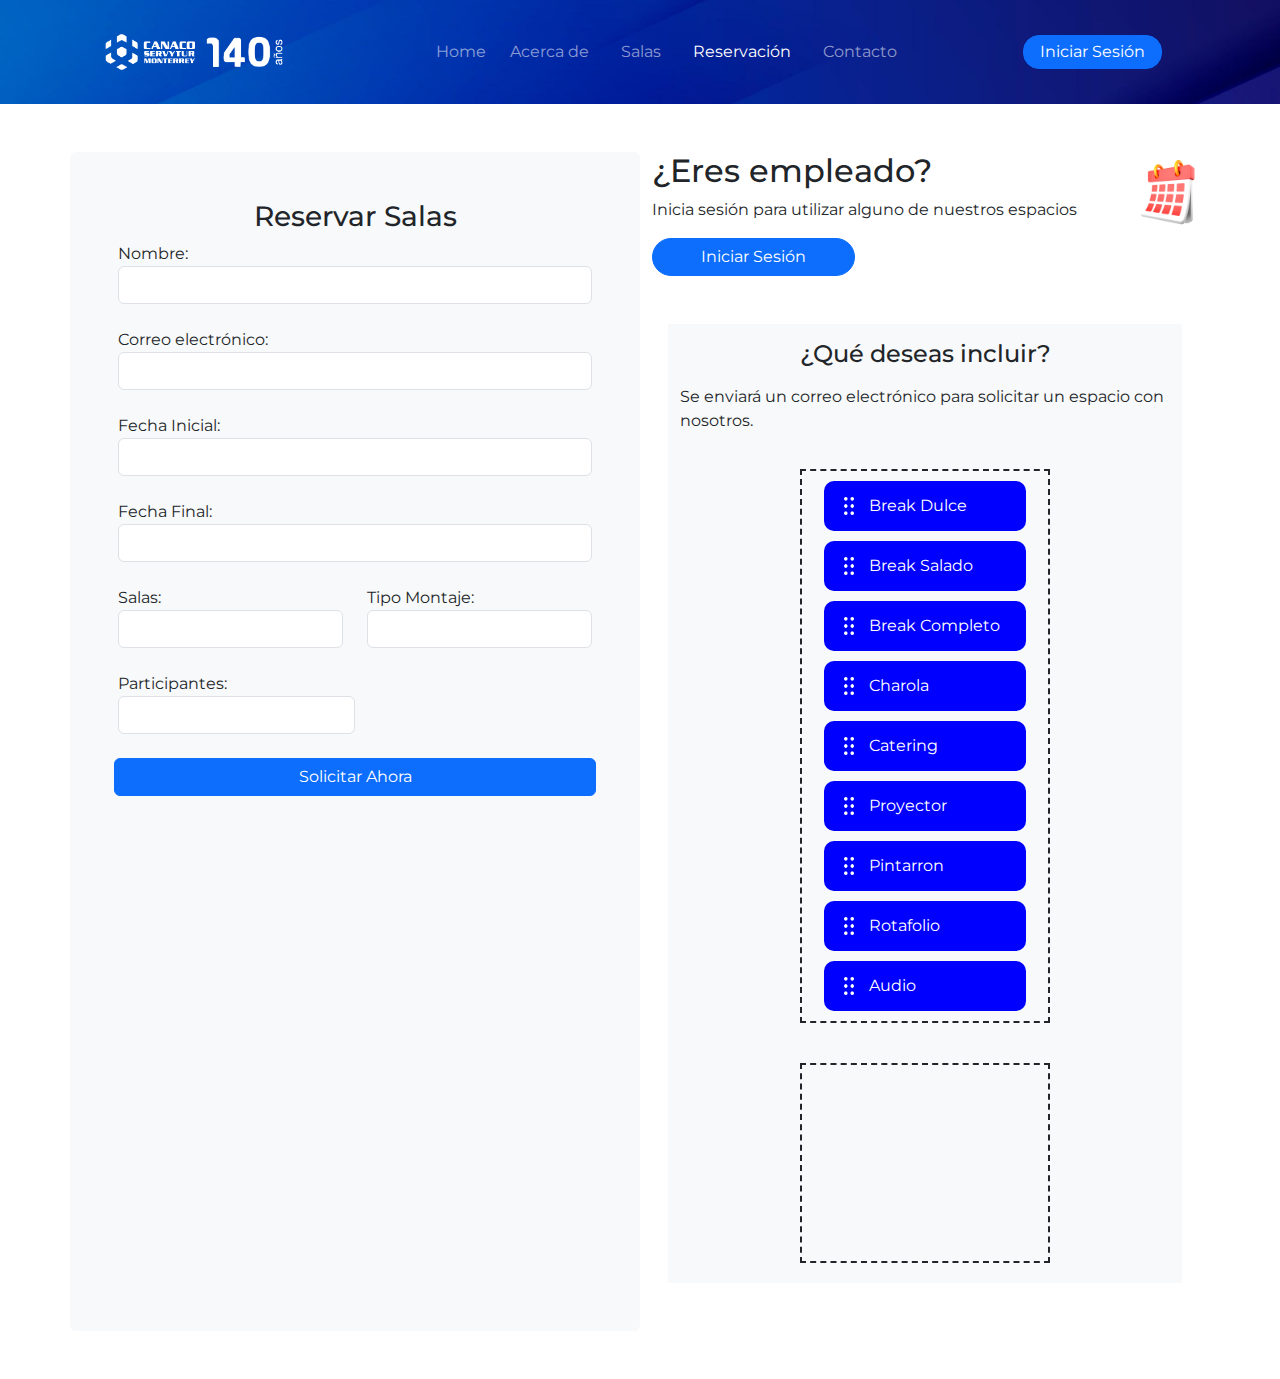
<file: target/salas-1.0.0/reservaciones.html>
<!DOCTYPE html>
<html lang="es">
    <head>
        <meta charset="UTF-8" />
        <meta name="viewport" content="width=device-width, initial-scale=1.0" />
        <title>Reservaciones -Canaco Servytur Monterrey</title>
        <!-- Link de Bootstrap CSS-->
        <link rel="stylesheet" href="bootstrap/bootstrap.min.css" />
        <!-- Link de Archivo CSS -->
        <link rel="stylesheet" href="css/estilos.css" />
        <!-- Link de Font Awesome -->
        <link rel="stylesheet" href="css/all.min.css" />
        <!-- imagen del icono en la pestaña del navegador -->
        <link rel="shortcut icon" href="img/logo-icon.png"/>
    </head>
    <body>
        <header class="header">
            <div class="container">
                <!--NavBar-->
                <nav class="navbar navbar-dark navbar-expand-lg bg-transparent">
                    <div class="container">
                        <a class="navbar-brand" href="index.html">
                            <img src="img/LOGO-140-VECTORES-02.png" alt="" class="img-logo" />
                        </a>
                        <!--boton toggle-->
                        <button
                            class="navbar-toggler shadow-none border-0"
                            type="button"
                            data-bs-toggle="offcanvas"
                            data-bs-target="#offcanvasNavbar"
                            aria-controls="offcanvasNavbar"
                            aria-label="Toggle navigation"
                            >
                            <span class="navbar-toggler-icon"></span>
                        </button>
                        <!--barra lateral-->
                        <div
                            class="sidebar offcanvas offcanvas-start"
                            tabindex="-1"
                            id="offcanvasNavbar"
                            aria-labelledby="offcanvasNavbarLabel"
                            >
                            <!--barra lateral header-->
                            <div class="offcanvas-header border-bottom">
                                <img
                                    src="img/LOGO-140-VECTORES-04.png"
                                    class="img-sidebar-logo offcanvas-title"
                                    id="offcanvasNavbarLabel"
                                    />
                                <button
                                    type="button"
                                    class="btn-close btn-close-white shadow-none border-0"
                                    data-bs-dismiss="offcanvas"
                                    aria-label="Close"
                                    ></button>
                            </div>
                            <!--cuerpo de barra lateral-->
                            <div class="offcanvas-body d-flex flex-column flex-lg-row p-4">
                                <ul
                                    class="navbar-nav justify-content-center align-items-center fs-6 flex-grow-1 pe-3"
                                    >
                                    <li class="nav-item">
                                        <a class="nav-link" aria-current="page" href="index.html"
                                           >Home</a
                                        >
                                    </li>
                                    <li class="nav-item mx-2">
                                        <a class="nav-link" href="acerca-de.html">Acerca de</a>
                                    </li>
                                    <li class="nav-item mx-2">
                                        <a class="nav-link" href="salas.html">Salas</a>
                                    </li>
                                    <li class="nav-item mx-2">
                                        <a class="nav-link active" href="reservaciones.html">Reservación</a>
                                    </li>
                                    <li class="nav-item mx-2">
                                        <a class="nav-link" href="contacto.html">Contacto</a>
                                    </li>
                                </ul>
                                <!--login-->
                                <div
                                    class="d-flex flex-column justify-content-center align-items-center gap-3"
                                    >
                                    <a
                                        href="login.jsp"
                                        class="text-white text-decoration-none px-3 py-1 btn btn-primary rounded-4"
                                        >Iniciar Sesión</a
                                    >
                                </div>
                            </div>
                        </div>
                    </div>
                </nav>
            </div>
        </header>

        <!--seccion del formulario-->
        <section class="form-reservaciones">
            <div class="container">
                <div class="row">
                    <div
                        class="col-lg-6 col-sm-12 bg-light my-5 p-5 rounded-2"
                        >
                        <h1 class="fs-3 text-center">Reservar Salas</h1>
                        <form action="" class="row g-2">
                            <div class="mb-3">
                                <label>Nombre: </label>
                                <input type="text" class="form-control" name="txtNombre" />
                            </div>
                            <div class="mb-3">
                                <label>Correo electrónico: </label>
                                <input type="text" class="form-control" name="txtCorreo" />
                            </div>
                            <div class="mb-3">
                                <label>Fecha Inicial: </label>
                                <input
                                    type="text"
                                    class="form-control"
                                    name="txtFechaInicial"
                                    />
                            </div>
                            <div class="mb-3">
                                <label>Fecha Final: </label>
                                <input type="text" class="form-control" name="txtFechaFinal" />
                            </div>
                            <div class="mb-3">
                                <div class="row">
                                    <div class="col">
                                        <label>Salas: </label>
                                        <input
                                            type="text"
                                            class="form-control"
                                            name="txtFechaFinal"
                                            />
                                    </div>
                                    <div class="col">
                                        <label>Tipo Montaje:</label>
                                        <input
                                            type="text"
                                            class="form-control"
                                            name="txtTiMontaje"
                                            />
                                    </div>
                                </div>
                            </div>
                            <div class="mb-3">
                                <div class="col-6">
                                    <label>Participantes:</label>
                                    <input type="text" class="form-control" name="txtParticipantes">
                                </div>
                            </div>

                            <button class="btn btn-primary" type="submit">Solicitar Ahora</button>
                        </form>
                    </div>
                    <div class="col-lg-6 col-sm-12 my-5">
                        <div class="row">
                            <div class="col-10">
                                <h2>¿Eres empleado?</h2>
                                <p>Inicia sesión para utilizar alguno de nuestros espacios</p>
                                <a href="login.jsp" class="btn btn-primary rounded-5 px-5"
                                   >Iniciar Sesión</a
                                >
                            </div>
                            <div class="col-2">
                                <img src="img/calendar.png" alt="" class="img-calendar" />
                            </div>
                        </div>
                        <div class="row bg-light mx-3 my-5 justify-content-center">

                            <h2 class="text-center fs-4 my-3">¿Qué deseas incluir?</h2>
                            <p>Se enviará un correo electrónico para solicitar un espacio con nosotros.</p>
                            <div id="left" class="col-lg-6 col-sm-12 contenedor-insumos">
                                <div class="insumo" draggable="true"><img src="img/drag_drop_icon.png" alt="">Break Dulce</div>
                                <div class="insumo" draggable="true"><img src="img/drag_drop_icon.png" alt="">Break Salado</div>
                                <div class="insumo" draggable="true"><img src="img/drag_drop_icon.png" alt="">Break Completo</div>
                                <div class="insumo" draggable="true"><img src="img/drag_drop_icon.png" alt="">Charola</div>
                                <div class="insumo" draggable="true"><img src="img/drag_drop_icon.png" alt="">Catering</div>
                                <div class="insumo" draggable="true"><img src="img/drag_drop_icon.png" alt="">Proyector</div>
                                <div class="insumo" draggable="true"><img src="img/drag_drop_icon.png" alt="">Pintarron</div>
                                <div class="insumo" draggable="true"><img src="img/drag_drop_icon.png" alt="">Rotafolio</div>
                                <div class="insumo" draggable="true"><img src="img/drag_drop_icon.png" alt="">Audio</div>
                            </div>
                            <div id="right" class="col-lg-6 col-sm-12">

                            </div>
                        </div>
                    </div>
                </div>
            </div>
        </section>

        <!--seccion del footer-->

        <!-- Link de Bootstrap JavaScript -->
        <script src="bootstrap/bootstrap.bundle.min.js"></script>

        <!--src js-->

        <script>
            let listas = document.getElementsByClassName("insumo");

            let rightBox = document.getElementById("right");
            let leftBox = document.getElementById("left");

            for (lista of listas) {
                lista.addEventListener("dragstart", function (e) {
                    let selected = e.target;
                    rightBox.addEventListener("dragover", function (e) {
                        e.preventDefault();
                    });

                    rightBox.addEventListener("drop", function (e) {
                        rightBox.appendChild(selected);
                        selected = null;
                    })
                    leftBox.addEventListener("dragover", function (e) {
                        e.preventDefault();
                    });

                    leftBox.addEventListener("drop", function (e) {
                        leftBox.appendChild(selected);
                        selected = null;
                    })
                })
            }
        </script>
    </body>
</html>
</file>
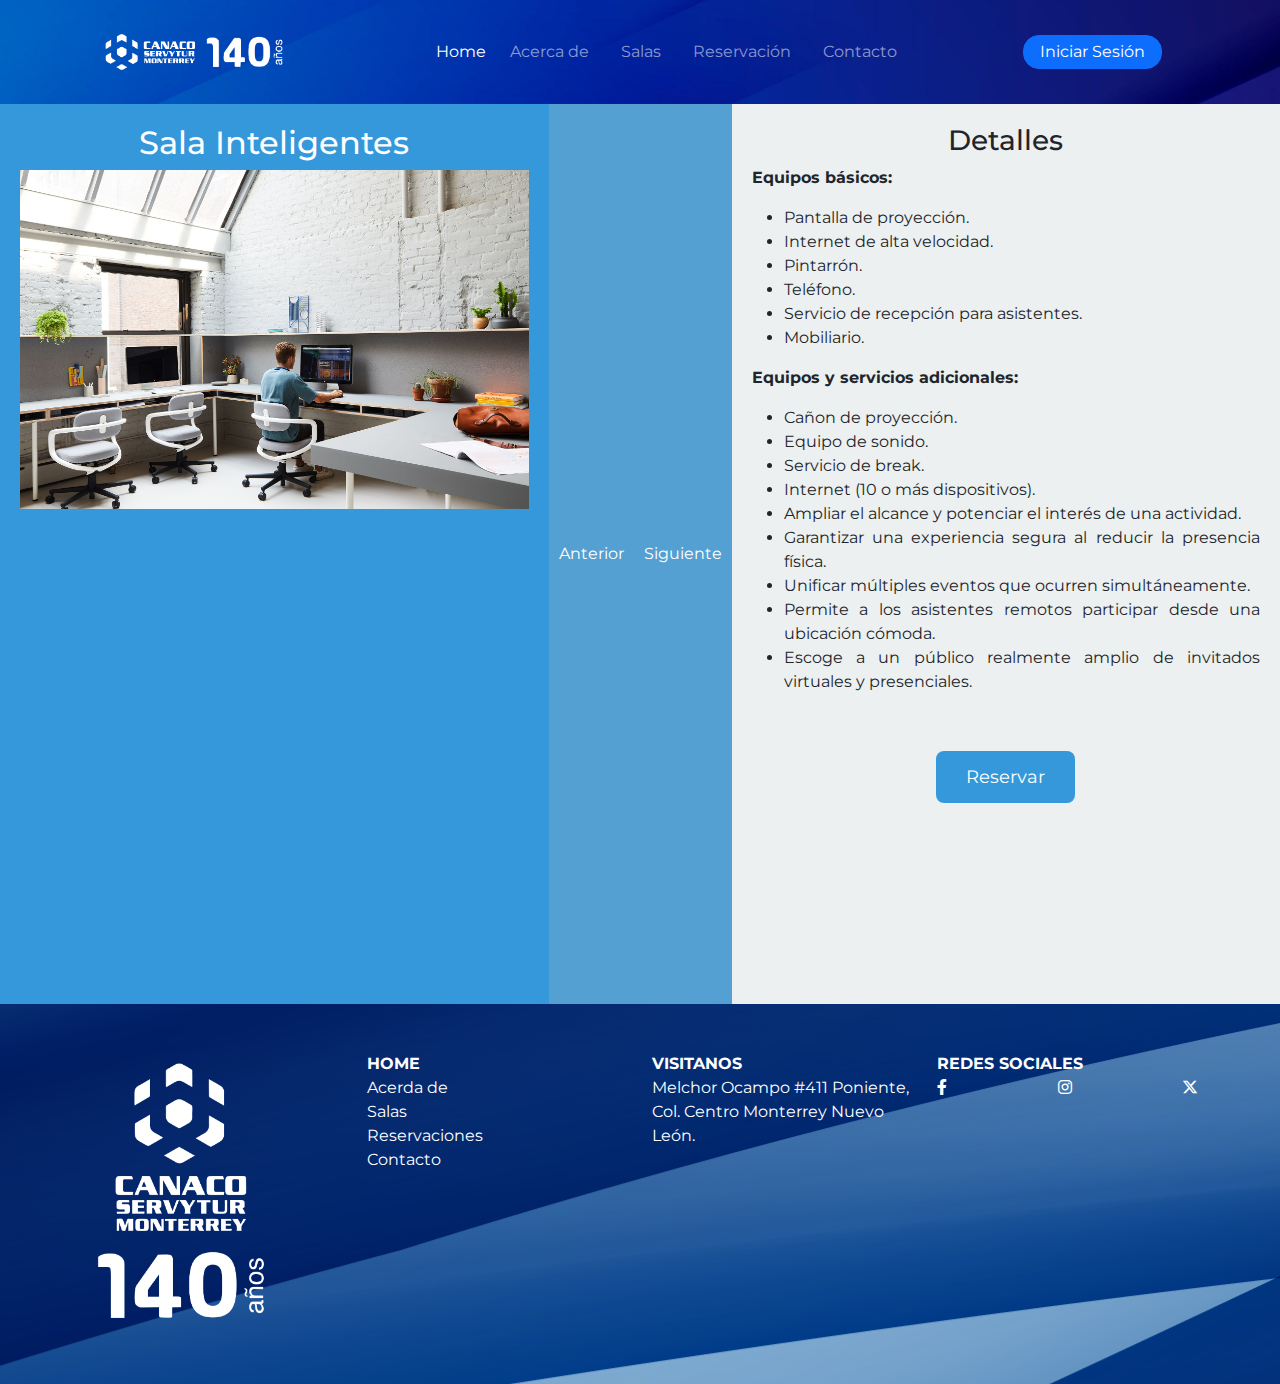
<file: target/salas-1.0.0/salas-detalles.html>
<!DOCTYPE html>
<html lang="en">
    <head>
        <meta charset="UTF-8" />
        <meta name="viewport" content="width=device-width, initial-scale=1.0" />
        <title>Pagina Salas Especifica de -Canaco Servytur Monterrey</title>

        <!-- Link de Bootstrap CSS-->
        <link rel="stylesheet" href="bootstrap/bootstrap.min.css" />
        <!-- Link de Archivo CSS -->

        <link rel="stylesheet" href="css/estilos-detalles.css" />

        <!-- Link de Font Awesome -->
        <link rel="stylesheet" href="css/all.min.css" />

        <!-- imagen del icono en la pestaña del navegador -->
        <link rel="shortcut icon" href="img/logo-icon.png"/>
    </head>

    <body>
        <header class="header">
            <div class="container">
                <!--NavBar-->
                <nav class="navbar navbar-dark navbar-expand-lg bg-transparent">
                    <div class="container">
                        <a class="navbar-brand" href="#">
                            <img src="img/LOGO-140-VECTORES-02.png" alt="" class="img-logo" />
                        </a>
                        <!--boton toggle-->
                        <button
                            class="navbar-toggler shadow-none border-0"
                            type="button"
                            data-bs-toggle="offcanvas"
                            data-bs-target="#offcanvasNavbar"
                            aria-controls="offcanvasNavbar"
                            aria-label="Toggle navigation"
                            >
                            <span class="navbar-toggler-icon"></span>
                        </button>
                        <!--barra lateral-->
                        <div
                            class="sidebar offcanvas offcanvas-start"
                            tabindex="-1"
                            id="offcanvasNavbar"
                            aria-labelledby="offcanvasNavbarLabel"
                            >
                            <!--barra lateral header-->
                            <div class="offcanvas-header border-bottom">
                                <img
                                    src="img/LOGO-140-VECTORES-04.png"
                                    class="img-sidebar-logo offcanvas-title"
                                    id="offcanvasNavbarLabel"
                                    />
                                <button
                                    type="button"
                                    class="btn-close btn-close-white shadow-none border-0"
                                    data-bs-dismiss="offcanvas"
                                    aria-label="Close"
                                    ></button>
                            </div>
                            <!--cuerpo de barra lateral-->
                            <div class="offcanvas-body d-flex flex-column flex-lg-row p-4">
                                <ul
                                    class="navbar-nav justify-content-center align-items-center fs-6 flex-grow-1 pe-3"
                                    >
                                    <li class="nav-item">
                                        <a
                                            class="nav-link active"
                                            aria-current="page"
                                            href="index.html"
                                            >Home</a
                                        >
                                    </li>
                                    <li class="nav-item mx-2">
                                        <a class="nav-link" href="acerca-de.html">Acerca de</a>
                                        <!--Puse el link para que se vinculara-->
                                    </li>
                                    <li class="nav-item mx-2">
                                        <a class="nav-link" href="salas.html">Salas</a>
                                        <!--Puse el link para que se vinculara-->
                                    </li>
                                    <li class="nav-item mx-2">
                                        <a class="nav-link" href="reservaciones.html">Reservación</a>
                                    </li>
                                    <li class="nav-item mx-2">
                                        <a class="nav-link" href="contacto.html">Contacto</a>
                                    </li>
                                </ul>
                                <!--login-->
                                <div
                                    class="d-flex flex-column justify-content-center align-items-center gap-3"
                                    >
                                    <a
                                        href="login.jsp"
                                        class="text-white text-decoration-none px-3 py-1 btn btn-primary rounded-4"
                                        >Iniciar Sesión</a
                                    >
                                </div>
                            </div>
                        </div>
                    </div>
                </nav>
            </div>
        </header>

        <!--Detalles-->
        <div class="contenedor">
            <div class="izquierda">
                <div class="carrusel" id="carrusel">
                    <div class="item" id="slide1">
                        <h2>Sala Inteligentes</h2>
                        <img src="img/workspace.jpg" alt="Imagen 1" />
                    </div>

                    <div class="item" id="slide2">
                        <h2>Sala Ocampo</h2>
                        <img src="img/WsIop2.jpg" alt="Imagen 2" />
                    </div>

                    <div class="item" id="slide3">
                        <h2>Sala B</h2>
                        <img src="img/WsIop2.jpg" alt="Imagen 3" />
                    </div>

                    <div class="item" id="slide4">
                        <h2>Salas Basicas</h2>
                        <img src="img/salaejemplo.png" alt="Imagen 4" />
                    </div>

                    <div class="item" id="slide5">
                        <h2>Sala A</h2>
                        <img src="img/Wsbop2.jpg" alt="Imagen 5" />
                    </div>

                    <div class="item" id="slide6">
                        <h2>Sala B</h2>
                        <img src="img/Wsbop2.jpg" alt="Imagen 6" />
                    </div>

                    <div class="item" id="slide7">
                        <h2>Sala C</h2>
                        <img src="img/Wsbop2.jpg" alt="Imagen 7" />
                    </div>

                    <div class="item" id="slide8">
                        <h2>Sala Ocampo</h2>
                        <img src="img/Wsbop2.jpg" alt="Imagen 8" />
                    </div>

                    <div class="item" id="slide9">
                        <h2>Sala Rayón</h2>
                        <img src="img/Wsbop2.jpg" alt="Imagen 9" />
                    </div>

                    <div class="item" id="slide10">
                        <h2>Pedro Maíz</h2>
                        <img src="img/Wsbop2.jpg" alt="Imagen 10" />
                    </div>

                    <div class="item" id="slide11">
                        <h2>Sala Comercio</h2>
                        <img src="img/Wsbop2.jpg" alt="Imagen 11" />
                    </div>

                    <div class="item" id="slide22">
                        <h2>Sala Servicios</h2>
                        <img src="img/Wsbop2.jpg" alt="Imagen 12" />
                    </div>

                    <div class="item" id="slide13">
                        <h2>Sala Turismo</h2>
                        <img src="img/Wsbop2.jpg" alt="Imagen 13" />
                    </div>

                    <div class="item" id="slide14">
                        <h2>Sala Industria</h2>
                        <img src="img/Wsbop2.jpg" alt="Imagen 14" />
                    </div>

                    <div class="item" id="slide15">
                        <h2>Sala Emprendedores</h2>
                        <img src="img/Wsbop2.jpg" alt="Imagen 15" />
                    </div>

                    <div class="item" id="slide16">
                        <h2>Sala Pymes</h2>
                        <img src="img/Wsbop2.jpg" alt="Imagen 16" />
                    </div>

                    <div class="item" id="slide17">
                        <h2>Terraza</h2>
                        <img src="img/Wsbop2.jpg" alt="Imagen 17" />
                    </div>

                    <div class="item" id="slide18">
                        <h2>Planta Baja</h2>
                        <img src="img/Wsbop2.jpg" alt="Imagen 18" />
                    </div>
                </div>
            </div>

            <!--Botones del carruse-->

            <button onclick="cambiarSlide(-1)" class="boton-carrusel">
                Anterior
            </button>
            <button onclick="cambiarSlide(1)" class="boton-carrusel">
                Siguiente
            </button>

            <!--Lado derecho-->

            <div class="derecha">
                <div class="detalles">
                    <div class="detalles-superior">
                        <h3>Detalles</h3>
                        <p><strong>Equipos básicos:</strong></p>
                        <ul>
                            <li>Pantalla de proyección.</li>
                            <li>Internet de alta velocidad.</li>
                            <li>Pintarrón.</li>
                            <li>Teléfono.</li>
                            <li>Servicio de recepción para asistentes.</li>
                            <li>Mobiliario.</li>
                        </ul>
                    </div>
                    <div class="detalles-inferior">
                        <p><strong>Equipos y servicios adicionales:</strong></p>
                        <ul>
                            <li>Cañon de proyección.</li>
                            <li>Equipo de sonido.</li>
                            <li>Servicio de break.</li>
                            <li>Internet (10 o más dispositivos).</li>
                            <li>
                                Ampliar el alcance y potenciar el interés de una actividad.
                            </li>
                            <li>
                                Garantizar una experiencia segura al reducir la presencia
                                física.
                            </li>
                            <li>Unificar múltiples eventos que ocurren simultáneamente.</li>
                            <li>
                                Permite a los asistentes remotos participar desde una ubicación
                                cómoda.
                            </li>
                            <li>
                                Escoge a un público realmente amplio de invitados virtuales y
                                presenciales.
                            </li>
                        </ul>
                    </div>
                </div>

                <!--Boton-->
                <div class="reservar-btn-container">
                    <a href="reservaciones.html" class="reservar-btn">Reservar</a>
                </div>
            </div>
        </div>
        <!-- Seccion de Pie de página -->

        <footer class="footer text-white text-decoration-none">
            <div class="container">
                <nav class="row py-5">
                    <!-- Logo -->
                    <a
                        href="index.html"
                        class="col-3 text-reset text-uppercase d-flex align-items-center"
                        ><img
                            src="img/LOGO-140-VECTORES-04.png"
                            alt=""
                            class="img-logo mr-2"
                            /></a>

                    <!-- Menu -->
                    <ul class="col-3 list-unstyled">
                        <li>
                            <a href="index.html" class="fw-bold text-reset text-decoration-none text-uppercase">Home</a>
                        </li>
                        <li>
                            <a href="acerca-de.html" class="text-reset text-decoration-none"
                               >Acerda de</a
                            >
                        </li>
                        <li>
                            <a href="salas.html" class="text-reset text-decoration-none"
                               >Salas</a
                            >
                        </li>
                        <li>
                            <a href="reservaciones.html" class="text-reset text-decoration-none"
                               >Reservaciones</a
                            >
                        </li>
                        <li>
                            <a href="contacto.html" class="text-reset text-decoration-none"
                               >Contacto</a
                            >
                        </li>
                    </ul>

                    <!-- Menu -->
                    <ul class="col-3 list-unstyled">
                        <li class="fw-bold text-uppercase">Visitanos</li>
                        <li>
                            Melchor Ocampo #411 Poniente, Col. Centro Monterrey Nuevo León.
                        </li>
                    </ul>

                    <!-- Redes Sociales -->
                    <ul class="col-3 list-unstyled">
                        <li class="fw-bold text-uppercase">Redes Sociales</li>
                        <li class="d-flex justify-content-between">
                            <a href="#" class="text-reset">
                                <i class="fa-brands fa-facebook-f"></i>
                            </a>
                            <a href="#" class="text-reset">
                                <i class="fa-brands fa-instagram"></i>
                            </a>
                            <a href="#" class="text-reset">
                                <i class="fa-brands fa-x-twitter"></i>
                            </a>
                        </li>
                    </ul>
                </nav>
            </div>
        </footer>

        <!-- Link de Bootstrap JavaScript -->
        <script src="bootstrap/bootstrap.bundle.min.js"></script>
        <script src="js/salas-detalles.js"></script>
    </body>
</html>
</file>
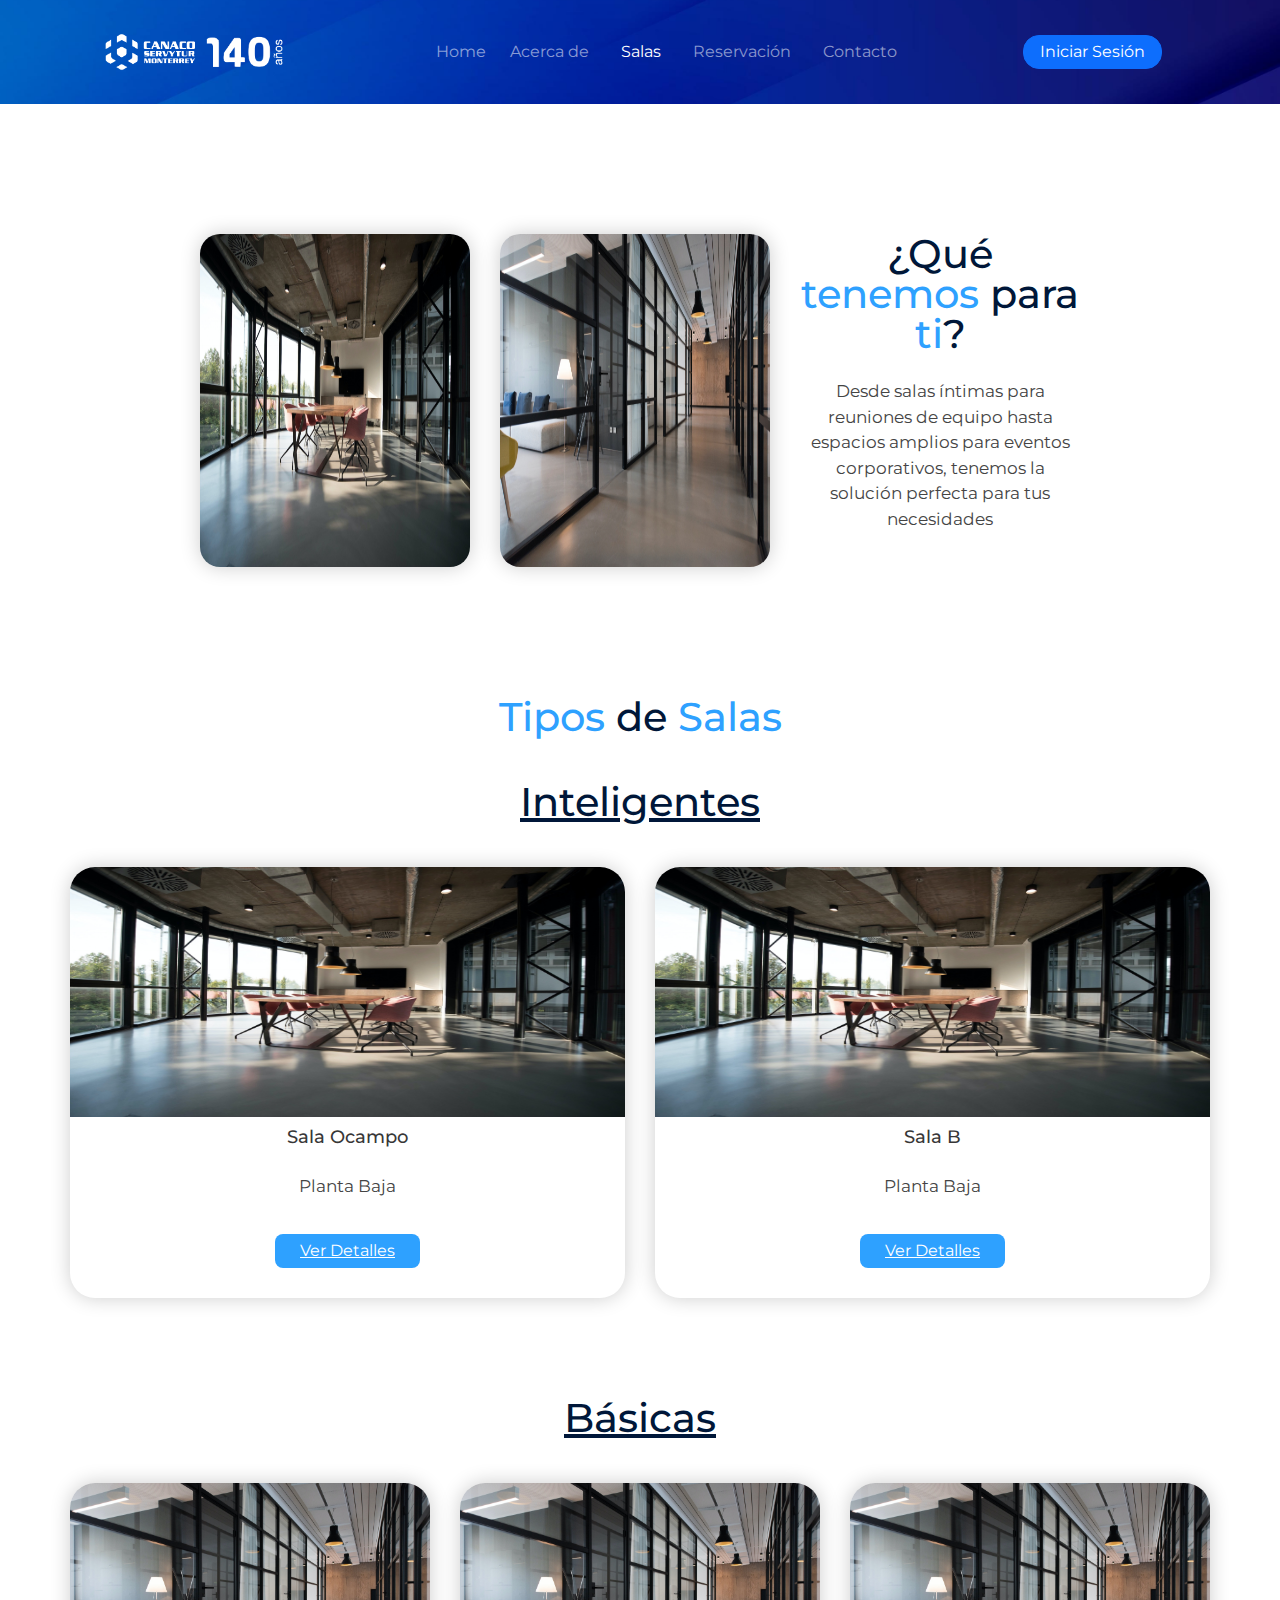
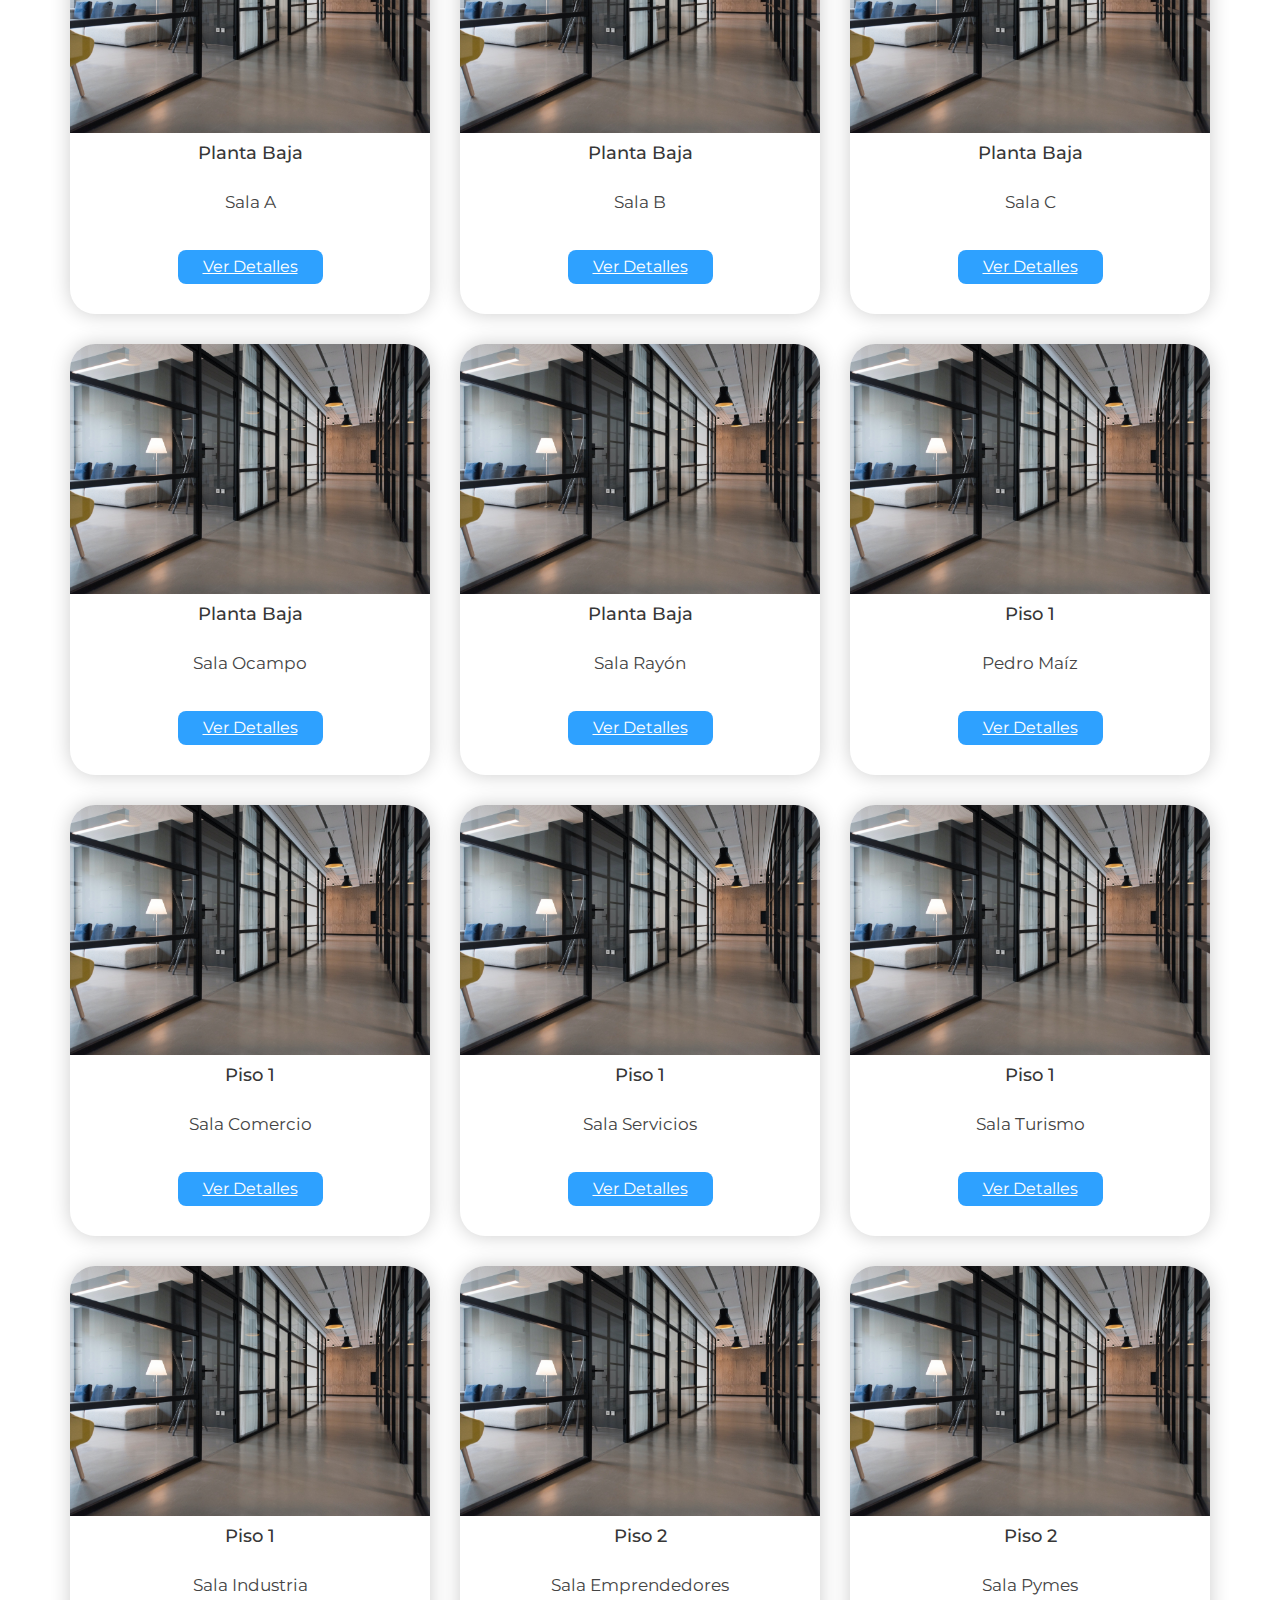
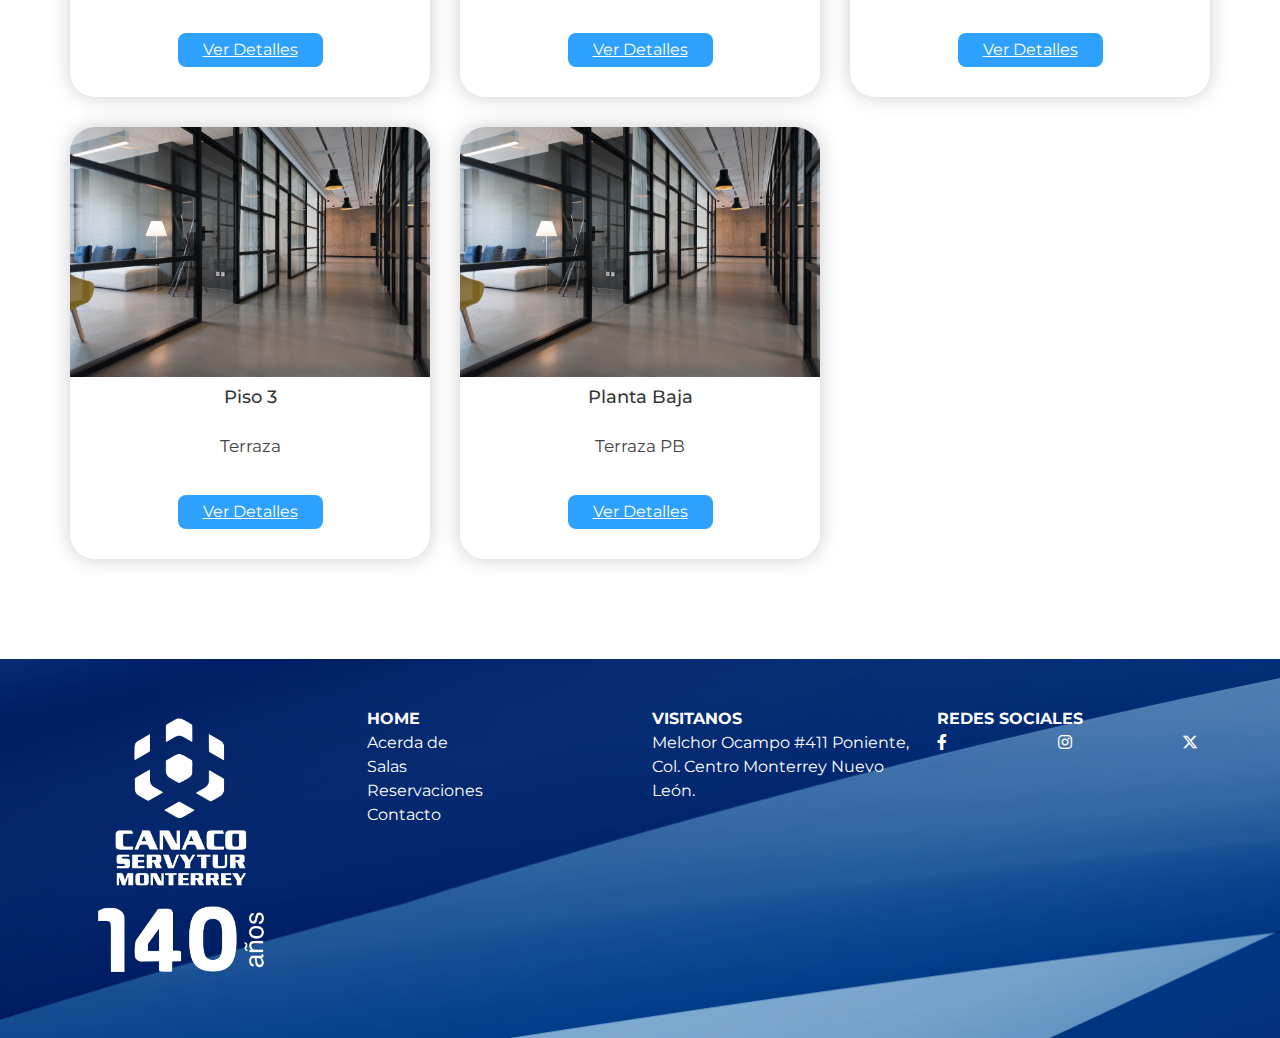
<file: target/salas-1.0.0/salas.html>
<!DOCTYPE html>
<html lang="en">
    <head>
        <meta charset="UTF-8">
        <meta name="viewport" content="width=device-width, initial-scale=1.0">
        <title>Pagina de Salas de -Canaco Servytur Monterrey</title>

        <!-- Link de Bootstrap CSS-->
        <link rel="stylesheet" href="bootstrap/bootstrap.min.css" />
        <!-- Link de Archivo CSS -->

        <link rel="stylesheet" href="css/pagdesalas.css">

        <!-- Link de Font Awesome -->
        <link rel="stylesheet" href="css/all.min.css" />
        <!-- imagen del icono en la pestaña del navegador -->
        <link rel="shortcut icon" href="img/logo-icon.png"/>
    </head>
    <body>
        <header class="header">
            <div class="container">
                <!--NavBar-->
                <nav class="navbar navbar-dark navbar-expand-lg bg-transparent">
                    <div class="container">
                        <a class="navbar-brand" href="#">
                            <img src="img/LOGO-140-VECTORES-02.png" alt="" class="img-logo" />
                        </a>
                        <!--boton toggle-->
                        <button
                            class="navbar-toggler shadow-none border-0"
                            type="button"
                            data-bs-toggle="offcanvas"
                            data-bs-target="#offcanvasNavbar"
                            aria-controls="offcanvasNavbar"
                            aria-label="Toggle navigation"
                            >
                            <span class="navbar-toggler-icon"></span>
                        </button>
                        <!--barra lateral-->
                        <div
                            class="sidebar offcanvas offcanvas-start"
                            tabindex="-1"
                            id="offcanvasNavbar"
                            aria-labelledby="offcanvasNavbarLabel"
                            >
                            <!--barra lateral header-->
                            <div class="offcanvas-header border-bottom">
                                <img
                                    src="img/LOGO-140-VECTORES-04.png"
                                    class="img-sidebar-logo offcanvas-title"
                                    id="offcanvasNavbarLabel"
                                    />
                                <button
                                    type="button"
                                    class="btn-close btn-close-white shadow-none border-0"
                                    data-bs-dismiss="offcanvas"
                                    aria-label="Close"
                                    ></button>
                            </div>
                            <!--cuerpo de barra lateral-->
                            <div class="offcanvas-body d-flex flex-column flex-lg-row p-4">
                                <ul
                                    class="navbar-nav justify-content-center align-items-center fs-6 flex-grow-1 pe-3"
                                    >
                                    <li class="nav-item">
                                        <a class="nav-link" aria-current="page" href="index.html"
                                           >Home</a>
                                    </li>
                                    <li class="nav-item mx-2">
                                        <a class="nav-link" href="acerca-de.html">Acerca de</a> <!--Puse el link para que se vinculara-->
                                    </li>
                                    <li class="nav-item mx-2">
                                        <a class="nav-link active" href="salas.html">Salas</a> <!--Puse el link para que se vinculara-->
                                    </li>
                                    <li class="nav-item mx-2">
                                        <a class="nav-link" href="reservaciones.html">Reservación</a>
                                    </li>
                                    <li class="nav-item mx-2">
                                        <a class="nav-link" href="contacto.html">Contacto</a>
                                    </li>
                                </ul>
                                <!--login-->
                                <div
                                    class="d-flex flex-column justify-content-center align-items-center gap-3"
                                    >
                                    <a
                                        href="login.jsp"
                                        class="text-white text-decoration-none px-3 py-1 btn btn-primary rounded-4"
                                        >Iniciar Sesión</a
                                    >
                                </div>
                            </div>
                        </div>
                    </div>
                </nav>
        </header>



        <!--Salas-->

        <section class="about container">

            <div class="about-img">
                <img src="img/WsIop2.jpg" alt="">
                <img src="img/Wsbop2.jpg" alt="">
            </div>

            <div class="about-txt">
                <h2> ¿Qué <span>tenemos</span> para <span>ti</span>?</h2>
                <p>
                     Desde salas íntimas para reuniones de equipo hasta espacios amplios para eventos corporativos, tenemos la solución perfecta para tus necesidades
                </p>
            </div>
        </section>

        <main class="salas container">
            <h2><span>Tipos</span> de<span> Salas</span></h2>
            <h2><u>Inteligentes</u></h2>

            <div class="salas-content">
                <div class="salasint">
                    <img src="img/WsIop2.jpg" alt="">
                    <div class="salas-txt">
                        <h3> Sala Ocampo</h3>
                        <p>
                            Planta Baja
                        </p>
                        <a href="salas-detalles.html" class="btn-2">Ver Detalles</a>
                    </div>
                </div>

                <div class="salasint">
                    <img src="img/WsIop2.jpg" alt="">
                    <div class="salas-txt">
                        <h3>Sala B</h3>
                        <p>
                            Planta Baja
                        </p>
                        <a href="salas-detalles.html" class="btn-2">Ver Detalles</a>
                    </div>
                </div>
            </div>
        </main>


        <main class="salasb container">
            <h2><u>Básicas</u></h2>

            <div class="salasb-content">
                <div class="salasbas">
                    <img src="img/Wsbop2.jpg" alt="">
                    <div class="salas-txt">
                        <h3>Planta Baja </h3>
                        <p>
                            Sala A
                        </p>
                        <a href="salas-detalles.html" class="btn-2">Ver Detalles</a>
                    </div>
                </div>  

                <div class="salasbas">
                    <img src="img/Wsbop2.jpg" alt="">
                    <div class="salas-txt">
                        <h3>Planta Baja</h3>
                        <p>
                            Sala B
                        </p>
                        <a href="salas-detalles.html" class="btn-2">Ver Detalles</a>
                    </div>
                </div>


                <div class="salasbas">
                    <img src="img/Wsbop2.jpg" alt="">
                    <div class="salas-txt">
                        <h3>Planta Baja</h3>
                        <p>
                            Sala C
                        </p>
                        <a href="salas-detalles.html" class="btn-2">Ver Detalles</a>
                    </div>
                </div>

                <div class="salasbas">
                    <img src="img/Wsbop2.jpg" alt="">
                    <div class="salas-txt">
                        <h3>Planta Baja</h3>
                        <p>
                            Sala Ocampo
                        </p>
                        <a href="salas-destalles.html" class="btn-2">Ver Detalles</a>
                    </div>
                </div>

                <div class="salasbas">
                    <img src="img/Wsbop2.jpg" alt="">
                    <div class="salas-txt">
                        <h3>Planta Baja</h3>
                        <p>
                            Sala Rayón
                        </p>
                        <a href="salas-detalles.html" class="btn-2">Ver Detalles</a>
                    </div>
                </div>

                <div class="salasbas">
                    <img src="img/Wsbop2.jpg" alt="">
                    <div class="salas-txt">
                        <h3>Piso 1</h3>
                        <p>
                            Pedro Maíz
                        </p>
                        <a href="salas-detalles.html" class="btn-2">Ver Detalles</a>
                    </div>
                </div>

                <div class="salasbas">
                    <img src="img/Wsbop2.jpg" alt="">
                    <div class="salas-txt">
                        <h3>Piso 1</h3>
                        <p>
                            Sala Comercio
                        </p>
                        <a href="salas-detalles.html" class="btn-2">Ver Detalles</a>
                    </div>
                </div>

                <div class="salasbas">
                    <img src="img/Wsbop2.jpg" alt="">
                    <div class="salas-txt">
                        <h3>Piso 1</h3>
                        <p>
                            Sala Servicios
                        </p>
                        <a href="salas-detalles.html" class="btn-2">Ver Detalles</a>
                    </div>
                </div>

                <div class="salasbas">
                    <img src="img/Wsbop2.jpg" alt="">
                    <div class="salas-txt">
                        <h3>Piso 1</h3>
                        <p>
                            Sala Turismo
                        </p>
                        <a href="salas-detalles.html" class="btn-2">Ver Detalles</a>
                    </div>
                </div>

                <div class="salasbas">
                    <img src="img/Wsbop2.jpg" alt="">
                    <div class="salas-txt">
                        <h3>Piso 1</h3>
                        <p>
                            Sala Industria
                        </p>
                        <a href="salas-detalles.html" class="btn-2">Ver Detalles</a>
                    </div>
                </div>

                <div class="salasbas">
                    <img src="img/Wsbop2.jpg" alt="">
                    <div class="salas-txt">
                        <h3>Piso 2</h3>
                        <p>
                            Sala Emprendedores
                        </p>
                        <a href="salas-detalles.html" class="btn-2">Ver Detalles</a>
                    </div>
                </div>

                <div class="salasbas">
                    <img src="img/Wsbop2.jpg" alt="">
                    <div class="salas-txt">
                        <h3>Piso 2</h3>
                        <p>
                            Sala Pymes
                        </p>
                        <a href="salas-detalles.html" class="btn-2">Ver Detalles</a>
                    </div>
                </div>

                <div class="salasbas">
                    <img src="img/Wsbop2.jpg" alt="">
                    <div class="salas-txt">
                        <h3>Piso 3</h3>
                        <p>
                            Terraza
                        </p>
                        <a href="salas-detalles.html" class="btn-2">Ver Detalles</a>
                    </div>
                </div>

                <div class="salasbas">
                    <img src="img/Wsbop2.jpg" alt="">
                    <div class="salas-txt">
                        <h3>Planta Baja</h3>
                        <p>
                            Terraza PB
                        </p>
                        <a href="salas-detalles.html" class="btn-2">Ver Detalles</a>
                    </div>
                </div>
            </div>
        </main>





        <!-- Seccion de Pie de página -->

        <footer class="footer text-white text-decoration-none">
            <div class="container">
                <nav class="row py-5">
                    <!-- Logo -->
                    <a
                        href=""
                        class="col-3 text-reset text-uppercase d-flex align-items-center"
                        ><img src="img/LOGO-140-VECTORES-04.png" alt="" class="img-logo mr-2"
                          /></a>

                    <!-- Menu -->
                    <ul class="col-3 list-unstyled">
                        <li><a href="index.html"class="fw-bold text-reset text-decoration-none text-uppercase">Home</a></li>
                        <li><a href="acerca-de.html" class="text-reset text-decoration-none">Acerda de</a></li>
                        <li><a href="salas.html" class="text-reset text-decoration-none">Salas</a></li>
                        <li><a href="reservaciones.html" class="text-reset text-decoration-none">Reservaciones</a></li>
                        <li><a href="contacto.html" class="text-reset text-decoration-none">Contacto</a></li>
                    </ul>

                    <!-- Menu -->
                    <ul class="col-3 list-unstyled">
                        <li class="fw-bold text-uppercase">Visitanos</li>
                        <li>
                            Melchor Ocampo #411 Poniente, Col. Centro Monterrey Nuevo León.
                        </li>
                    </ul>

                    <!-- Redes Sociales -->
                    <ul class="col-3 list-unstyled">
                        <li class="fw-bold text-uppercase">Redes Sociales</li>
                        <li class="d-flex justify-content-between">
                            <a href="#" class="text-reset">
                                <i class="fa-brands fa-facebook-f"></i>
                            </a>
                            <a href="#" class="text-reset">
                                <i class="fa-brands fa-instagram"></i>
                            </a>
                            <a href="#" class="text-reset">
                                <i class="fa-brands fa-x-twitter"></i>
                            </a>
                        </li>
                    </ul>
                </nav>
            </div>
        </footer>

        <!-- Link de Bootstrap JavaScript -->
        <script src="bootstrap/bootstrap.bundle.min.js"></script>

    </body>
</html>
</file>
<file: target/salas-1.0.0/css/estilos.css>
@import url('https://fonts.googleapis.com/css2?family=Montserrat:wght@400;500&display=swap');

input::-webkit-input-placeholder {
    color: blue !important;
}

* {
    padding: 0;
    margin: 0;
    font-family: 'Montserrat', sans-serif;
}

/* Estilos para el diseño del header y el NavBar */

.header {
    background: url('../img/bg-blue.jpg');
    background-size: cover;
    background-position: center;
}

.img-logo {
    width: 200px;
}

.img-sidebar-logo {
    width: 80px;
    margin: auto;
}

.img-descripcion {
    width: 250px;
}


/* estilos de seccion renta de salas */

.renta-salas-container {
    width: 100%;
    height: 50vh;
}

.renta-salas {
    width: 100%;
    height: 320px;
    margin-top: 140px;
    position: relative;
}

.contenido-renta-salas {
    padding: 10px 38px
}

.heading-renta-salas {
    font-size: 30px;
    font-weight: bold;
    letter-spacing: 1px;
    margin: 10px 0;
    margin-bottom: 34px;
    position: relative;
}

.heading-renta-salas::after {
    content: '';
    position: absolute;
    left: 0;
    bottom: -3px;
    background-color: blue;
    width: 46px;
    height: 2px;
}

.para-renta-salas {
    font-size: 13px;
    font-weight: 500;
    color: #3A3F7C;
    line-height: 21px;
    margin: 25px 0;
}

.img-renta-salas {
    height: 420px;
    width: 50%;
    position: absolute;
    top: -36px;
    right: 20px;
}

/* estilos de catalogos de salas */

.catalogos-salas {
    width: 100%;
    height: 100vh;
    display: flex;
    justify-content: center;
    flex-direction: column;
    align-items: center;
    padding: 4px;
}

.heading-catalogos-salas {
    font-size: 34px;
    margin-bottom: 120px;
    position: relative;
}

.heading-catalogos-salas::after {
    content: '';
    position: absolute;
    left: 0;
    bottom: -8px;
    background-color: blue;
    width: 56px;
    height: 2px;
}

.card-catalogos {
    padding: 14px 10px;
}

.img-card {
    height: 190px !important;
}

.card-title {
    font-size: 14px;
    color: blue;
    width: 100%;
    border-bottom: 1px solid blue;
    padding: 5px 0;
    margin: 10px 0;
    margin-bottom: 20px impr !important;
}

.btn-catalogos-salas {
    color: #3A3F7C;
    text-decoration: none;
    font-size: 13px;
    text-transform: uppercase;
}

.btn-catalogos-salas:hover {
    color: blue;
}

.button-left {
    position: absolute;
    left: 20px;
    padding: 10px 12px;
    color: #fff;
    border-radius: 30px;
    font-size: 18px;
    background-color:blue;
}

.button-right {
    position: absolute;
    right: 20px;
    padding: 10px 12px;
    color: #fff;
    border-radius: 30px;
    font-size: 18px;
    background-color:blue;
}

/* estilos de reservaciones formulario */
.img-calendar {
    width: 80px;
}

#left, #right {
    width: 250px;
    min-height: 200px;
    margin: 20px;
    border: 2px dashed;
}

.insumo {
    background: blue;
    height: 50px;
    border-radius: 10px;
    margin: 10px;
    color: #fff;
    display: flex;
    align-items: center;
    cursor: grab;
}

.insumo img {
    width: 10px;
    margin-right: 15px;
    margin-left: 20px;
}
/* estilos del login */


.form-login .img-login {
    width: 500px;
}


/* estilos de servicios adicionales */
.servicios-adicionales {
    height: 80vh;
}

/* Estilos del footer */

.footer {
    background: url("../img/footer-bg.png");
    font-family: 'Montserrat', sans-serif;
}

@media(max-width: 992px) {
    .sidebar {
        background-color: rgba(255,255,255,0.15);
        backdrop-filter: blur(10px);
    }

    .img-renta-salas {
        height: 80%;
        width: 100%;
        position: static;
        top: 0;
        right: 0;
    }

    .renta-salas-container {
        height: 100vh !important;
    }

    .renta-salas {
        margin-top: 0;
    }

    .catalogos-salas {
        width: 100%;
        height: auto;
    }

    .heading-catalogos-salas {
        margin-top: 95px;
        margin-bottom: 80px;
    }

    .card {
        margin-top: 20px;
    }

}
</file>
<file: target/salas-1.0.0/css/acerca-de.css>
@import url('https://fonts.googleapis.com/css2?family=Montserrat:wght@400;500&display=swap');

* {
    padding: 0;
    margin: 0;
    font-family: 'Montserrat', sans-serif;
}


/* Estilos para el diseño del header y el NavBar */

.header {
    background: url('../img/bg-blue.jpg');
    background-size: cover;
    background-position: center;
}

.img-logo {
    width: 200px;
}

.img-sidebar-logo {
    width: 80px;
    margin: auto;
}

.img-descripcion {
    width: 250px;
}

/*Mision,vision y valores*/


.card{
    position: relative;
    flex-wrap: wrap;
    width: 300px;
    height: 350px;
    margin: 20px;
    
}

.container-card{
    margin-left: 10%;
    position: relative;
    transform-style: preserve-3d;
    perspective: 1000px;
    display: flex;
    margin-bottom: 100px;
}

.card .face{
    position: absolute;
    width: 100%;
    height: 100%;
    backface-visibility: hidden;
    border-radius: 10px;
    overflow: hidden;
    transition: .5s;
}

.card .front{
    transform: perspective(600px) rotateY(0deg);
    box-shadow: o 5px 10px #000;
}

.card .front img{
    position:relative;
    width: 100%;
    height: 100%;
    object-fit: cover;
}

.card .front h3{
    position: absolute;
    bottom: 0;
    width: 100%;
    height: 45px;
    line-height: 45px;
    color: #ffff;
    background: rgba(0, 0, 0, .4);
    text-align: center;
}

.card .back{
    transform: perspective(600px) rotateY(180deg);
    background: rgb(3, 35, 54);
    padding: 15px;
    color: #f3f3f3;
    display: flex;
    flex-direction: column;
    justify-content: space-between;
    text-align: center;
    box-shadow: 0 5px 10px #000;
}

.card .back h3{
    font-size: 30px;
    margin-top: 20px;
    letter-spacing: 2px;
}

.card .back p{
  letter-spacing: 1px;  
}

.card:hover .front{
    transform: perspective(600px) rotateY(180deg);
}

.card:hover .back{
    transform: perspective(600px) rotateY(360deg);
}

/*Nuestros voluntarios*/

.about{
    margin-bottom: 150px;
}

.subtitle{
    color: #001739;
    font-size: 4rem;
    margin-bottom: 25px;
    text-align: center;
}

.about__paragraph{
    line-height: 1.7;

}


.about__icons{
    display: grid;
    gap: 1em;
    justify-items: center;
    width:  260px;
    overflow: hidden;
    margin: 0 auto;
}

.about__icon{
    width: 40px;
}

span{
    color: #2EA1FF;
}

.about{
    text-align: center;
}

.title{
    color: #001739;
    font-size: 4rem;
    margin-bottom: 25px;
    text-align: center;
}

.about__paragraph{
    line-height: 1.7;
    margin-bottom: 20px;
}

.about__title{
    text-align: center;
    margin-bottom: 20px;
}


.about__main{
    padding-top: 80px;
    display: grid;
    width: 90%;
    margin: 0 auto;
    gap: 1em;
    overflow: hidden;
    grid-template-columns: repeat(auto-fit, minmax(260px, auto));
    text-align: justify;

}

.about__icons{
    display: grid;
    gap: 1em;
    justify-items: center;
    width:  260px;
    overflow: hidden;
    margin: 0 auto;
}

.about__icon{
    width: 40px;
}


/* Estilos del footer */

.footer {
    background: url("../img/footer-bg.png");
    font-family: 'Montserrat', sans-serif;
}

@media(max-width: 992px) {
    .sidebar {
        background-color: rgba(255,255,255,0.15);
        backdrop-filter: blur(10px);
    }


    .card {
        margin-top: 20px;
    }
}
</file>
<file: target/salas-1.0.0/css/contacto.css>
@import url('https://fonts.googleapis.com/css2?family=Montserrat:wght@400;500&display=swap');

* {
    padding: 0;
    margin: 0;
    font-family: 'Montserrat', sans-serif;
}

/* Estilos para el diseño del header y el NavBar */

.header {
    background: url('../img/bg-blue.jpg');
    background-size: cover;
    background-position: center;
}

.img-logo {
    width: 200px;
}

.img-sidebar-logo {
    width: 80px;
    margin: auto;
}

.img-descripcion {
    width: 250px;
}

.btn-1, .btn-2 {
    display: inline-block;
    padding: 13px 35px;
    background-color: #2EA1FF;
    color: #ffff;
    align-items: center;

}

span{
    color: #2EA1FF;
}

p{
    font-size: 17px;
    color: black;
    margin-bottom: 35px;
}

.contactos {
    display: flex;
    justify-content: center;
    align-items: center;
    height: 100vh;
    margin: 0;
    font-family: 'Arial', sans-serif;
    background-color: #f7f7f7;
}

.contacto-container {
    display: flex;
    width: 80%;
    max-width: 800px;
    background-color: #fff;
    border-radius: 10px;
    box-shadow: 0 0 10px rgba(0, 0, 0, 0.1);
    overflow: hidden;
}

.contacto-izquierdo, .contacto-derecho {
    flex: 1;
    padding: 20px;
    box-sizing: border-box;
}

.contacto-izquierdo {
    text-align: center;
    background-color: #4c99af;
    color: white;
    border-radius: 10px 0 0 10px;
}

.titulo {
    font-size: 28px;
    font-weight: bold;
    margin-bottom: 20px;
}

.parrafo {
    font-size: 16px;
}

.logotipos {
    margin-top: 20px;
    display: flex;
    align-items: center; 
    justify-content: center; 
}

.logotipo {
    width: 40px;
    height: 40px;
    border-radius: 50%;
    background-color: #333;
    display: flex;
    align-items: center;
    justify-content: center;
    color: white;
    cursor: pointer;
    transition: background-color 0.3s;
    margin-right: 10px; /* Espacio entre los logotipos */
}

.logotipo:last-child {
    margin-right: 0; /* Elimina el espacio después del último logotipo */
}

.logotipo:hover {
    background-color: #555;
}


.contacto-derecho form {
    display: flex;
    flex-direction: column;
}

.contacto-derecho input,
.contacto-derecho textarea,
.contacto-derecho button {
    margin-bottom: 15px;
    padding: 10px;
    box-sizing: border-box;
    border: 1px solid #ccc;
    border-radius: 5px;
}

.contacto-derecho button {
    background-color: #4c74af;
    color: white;
    border: none;
    border-radius: 5px;
    cursor: pointer;
    transition: background-color 0.3s;
}

.contacto-derecho button:hover {
    background-color: #a2b7ca;
}

.logotipo:hover {
    background-color: #555;
}

#agradecimiento {
    margin-top: 15px;
    color: #60af4c;
    font-weight: bold;
}

.oculto {
    display: none;
    text-align: center;
}

/* Estilos del footer */

.footer {
    background: url("../img/footer-bg.png");
    font-family: 'Montserrat', sans-serif;
}

@media(max-width: 992px) {
    .sidebar {
        background-color: rgba(255,255,255,0.15);
        backdrop-filter: blur(10px);
    }

   
}
</file>
<file: target/salas-1.0.0/css/estilos-detalles.css>
@import url('https://fonts.googleapis.com/css2?family=Montserrat:wght@400;500&display=swap');

* {
    padding: 0;
    margin: 0;
    font-family: 'Montserrat', sans-serif;
}

/* Estilos para el diseño del header y el NavBar */


.header {
    background: url('../img/bg-blue.jpg');
    background-size: cover;
    background-position: center;
}

.img-logo {
    width: 200px;
}

.img-sidebar-logo {
    width: 80px;
    margin: auto;
}

.img-descripcion {
    width: 250px;
}

.contenedor {
    display: flex;
    height: 100vh;
}

.izquierda,
.derecha {
    flex: 1;
    overflow: hidden;
}

/*lado izquierdo*/

.izquierda {
    background-color: #3498db;
    color: #fff;
    padding: 20px;
    position: relative;
    text-align: center; /* Centrar el contenido */
}

.item {
    flex: 0 0 100%;
    display: none
 }

 .item h2 {
    color: #fdfdfe; 
    text-align: center;
}

/*carrusel*/

.carrusel {
    width: 100%;
    display: flex;
    overflow: hidden;
    margin-bottom: 20px; /* Ajusta el margen inferior según sea necesario */
}


.item {
    flex: 0 0 100%;
    display: none;
    
}

img {
    width: 100%; /* Ajusta el ancho al 100% */
    height: auto;
}    

.botones-carrusel {
    position: absolute;
    top: 50%;
    width: 100%;
    display: flex;
    justify-content: space-between;
}

.boton-carrusel {
    background-color: #54a0d2;
    color: white;
    padding: 10px;
    border: none;
    cursor: pointer;
}

.boton-carrusel:hover {
    background-color: #2980b9;
}

.boton-carrusel:first-child {
    margin-right: 10px; 
}

.boton-carrusel:last-child {
    margin-left: 10px;
}

/*lado derecho*/

.derecha {
    background-color: #ecf0f1;
    padding: 20px;
    text-align: justify;
}

.derecha h3{
    text-align: center;
}


/*boton*/

.reservar-btn-container {
    text-align: center;
    margin-top: 70px; 
}

.reservar-btn {
    background-color: #3498db;
    color: white;
    padding: 15px 30px;
    text-decoration: none;
    border-radius: 8px;
    font-size: 18px;
    transition: background-color 0.3s;
}

.reservar-btn:hover {
    background-color: #2980b9;
}


@media(max-width: 992px) {
    .sidebar {
        background-color: rgba(255,255,255,0.15);
        backdrop-filter: blur(10px);
    }

    .card {
        margin-top: 20px;
    }
}


/* Estilos del footer */

.footer {
    background: url("../img/footer-bg.png");
    font-family: 'Montserrat', sans-serif;
}

@media(max-width: 992px) {
    .sidebar {
        background-color: rgba(255,255,255,0.15);
        backdrop-filter: blur(10px);
    }

   
}
</file>
<file: target/salas-1.0.0/css/pagdesalas.css>
@import url('https://fonts.googleapis.com/css2?family=Montserrat:wght@400;500&display=swap');

* {
    padding: 0;
    margin: 0;
    font-family: 'Montserrat', sans-serif;
}

/* Estilos para el diseño del header y el NavBar */

.header {
    background: url('../img/bg-blue.jpg');
    background-size: cover;
    background-position: center;
}

.img-logo {
    width: 200px;
}

.img-sidebar-logo {
    width: 80px;
    margin: auto;
}

.img-descripcion {
    width: 250px;
}

.btn-1, .btn-2 {
    display: inline-block;
    padding: 13px 35px;
    background-color: #2EA1FF;
    color: #ffff;
    align-items: center;
    border-radius: 8px;
}

span{
    color: #2EA1FF;
}

p{
    font-size: 17px;
    color: #EBEBEB;
    margin-bottom: 35px;
}

/*Que tenemos para ti*/

.about{
    padding: 130px;
    display: flex;
}

.about-img{
    flex-basis: 50%;
    display: flex;
}

.about-img img{
    width: 270px;
    border-radius: 20px;
    margin-right: 30px;
    box-shadow: 0 0 20px rgba(0, 0, 0, 0.2);
}

.about-txt{
    flex-basis: 50%;
}

h2{
    font-size: 40px;
    line-height: 1;
    color: #001739;
    margin-bottom: 25px;
    text-align: center;
}

.about-txt p{
    color: #444444;
    text-align: center;
}

.titulo{
    font-size: 60px;
    margin-bottom: 15px;
}

.copy{
    font-weight: 300;
    font-size: 25px;
}

.about{
    text-align: center;
}

.subtitle{
    color: var(--color-title);
    font-size: 2rem;
    margin-bottom: 25px;
    text-align: center;
}

.about__paragraph{
    line-height: 1.7;
}

.about__title{
    text-align: center;
}

.about__main{
    padding-top: 80px;
    display: grid;
    width: 90%;
    margin: 0 auto;
    gap: 1em;
    overflow: hidden;
    grid-template-columns: repeat(auto-fit, minmax(260px, auto));
    text-align: justify;

}

.about__icons{
    display: grid;
    gap: 1em;
    justify-items: center;
    width:  260px;
    overflow: hidden;
    margin: 0 auto;
}

.about__icon{
    width: 40px;
}


/*Salas Inteligentes*/

.salas{
    padding: 0 0 100px 0;
    text-align: center;
}

.salas h2{
    margin-bottom: 45px;
}

.salas-content{
    display: grid;
   grid-template-columns: repeat(2, 1fr);
    gap: 30px;    
}

.salasint{
    box-shadow: 0 0 20px rgba(0, 0, 0, 0.2);
    border-radius: 25px;
}

.salasint img{
    border-radius: 25px 25px 0 0;
    width: 100%;
    height: 250px;
}

.salas-txt{
    padding: 10px 10px 30px 10px;
}

.salas-txt h3{
    font-size: 18px;
    color: #373737;
    margin-bottom: 25px;
}

.salas-txt p{
    color: #444444;
}

.btn-2{
    padding: 5px 25px;

}

/*Salas Basicas*/

.salasb{
    padding: 0 0 100px 0;
    text-align: center;
}

.salasb h2{
    margin-bottom: 45px;
}

.salasb-content{
    display: grid;
    grid-template-columns: repeat(3, 1fr);
    gap: 30px;
}

.salasbas{
    box-shadow: 0 0 20px rgba(0, 0, 0, 0.2);
    border-radius: 25px;
}

.salasbas img{
    border-radius: 25px 25px 0 0;
    width: 100%;
    height: 250px;
}

.salas-txt{
    padding: 10px 10px 30px 10px;
}

.salas-txt h3{
    font-size: 18px;
    color: #373737;
    margin-bottom: 25px;
}

.salas-txt p{
    color: #444444;
}


/* Estilos del footer */

.footer {
    background: url("../img/footer-bg.png");
    font-family: 'Montserrat', sans-serif;
}

@media(max-width: 992px) {
    .sidebar {
        background-color: rgba(255,255,255,0.15);
        backdrop-filter: blur(10px);
    }

   
}
</file>
